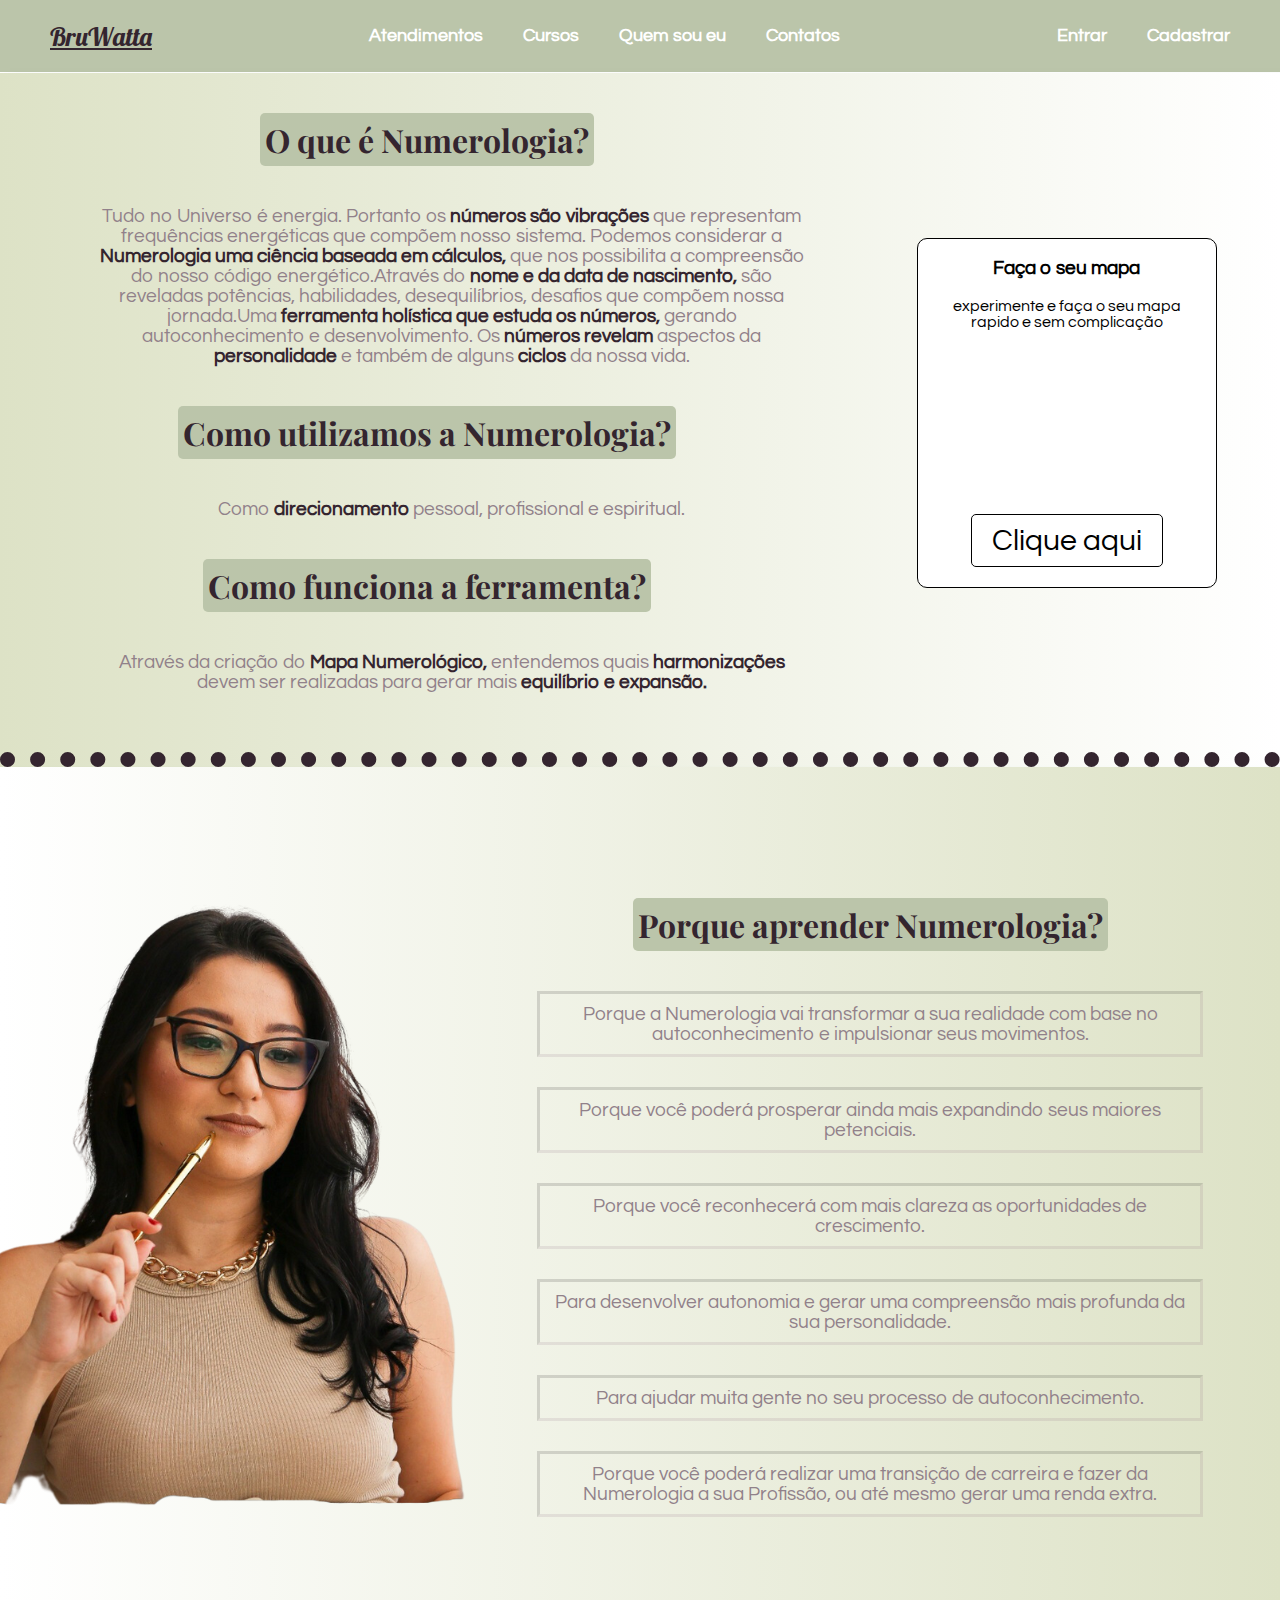
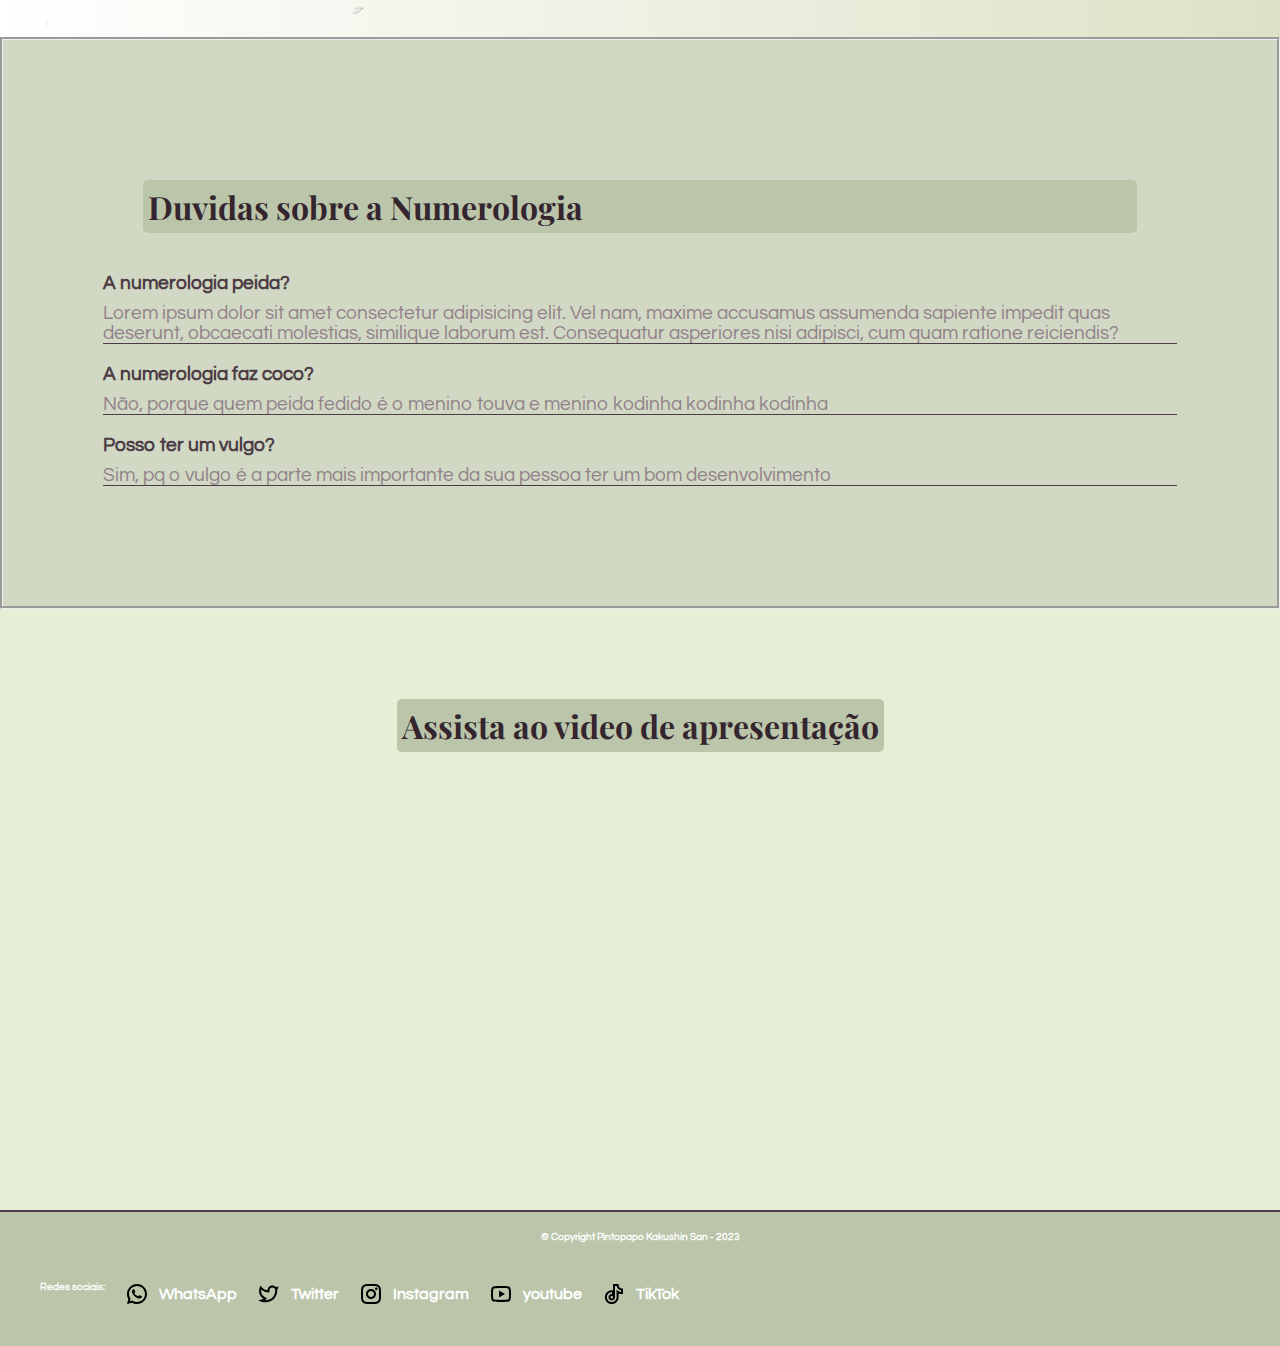
<file: index.html>
<!DOCTYPE html>
<html lang="pt-br">
<head>
    <meta charset="UTF-8">
    <meta http-equiv="X-UA-Compatible" content="IE=edge">
    <meta name="viewport" content="width=device-width, initial-scale=1.0">
    <link rel="Stylesheet" href="styles.css">
    <link rel="preconnect" href="https://fonts.gstatic.com" crossorigin>
    <link href="https://fonts.googleapis.com/css2?family=Source+Serif+Pro&display=swap" rel="stylesheet">
    <link rel="preconnect" href="https://fonts.googleapis.com">
    <link rel="preconnect" href="https://fonts.gstatic.com" crossorigin>
    <link href="https://fonts.googleapis.com/css2?family=Lobster&display=swap" rel="stylesheet">
    <link rel="preconnect" href="https://fonts.googleapis.com">
    <link rel="preconnect" href="https://fonts.gstatic.com" crossorigin>
    <link href="https://fonts.googleapis.com/css2?family=Playfair+Display:wght@600&display=swap" rel="stylesheet">
    <link rel="preconnect" href="https://fonts.googleapis.com">
    <link rel="preconnect" href="https://fonts.gstatic.com" crossorigin>
    <link href="https://fonts.googleapis.com/css2?family=Questrial&display=swap" rel="stylesheet">
</head>
<body>
    <header>
        <nav>
            <div>
                <a href="index.html" class="logo">BruWatta</a>
            </div>
            <div class="navlink">
                    <a class="navlink__abas" href="atendimentos.html">Atendimentos</a>
                    <a class="navlink__abas" href="cursos.html">Cursos</a>
                    <a class="navlink__abas" href="Eu.html">Quem sou eu</a>
                    <a class="navlink__abas" href="contatos.html">Contatos</a>
                
            </div>
            <div class="navlink">    
                    <a class="navlink__abas" href="entrar.html">Entrar</a>  
                    <a class="navlink__abas" href="cadastro.html">Cadastrar</a>     
            </div>    
        </nav> 
          
    </header>
    <main>
        <section class="section1"> 
            <div class="sobresite">
                <h2>O que é Numerologia?</h2>
                <p>Tudo no Universo é energia. Portanto os <span>números são vibrações</span> que representam frequências energéticas que compõem nosso sistema. 
                    Podemos considerar a <span>Numerologia uma ciência baseada em cálculos,</span> que nos possibilita a compreensão do nosso código energético.Através do <span>nome e da data de nascimento,</span> são reveladas potências, habilidades, desequilíbrios, desafios que compõem nossa jornada.Uma <span>ferramenta holística que estuda os números,</span> gerando autoconhecimento e desenvolvimento. Os <span>números revelam</span> aspectos da <span>personalidade</span> e também de alguns <span>ciclos</span> da nossa vida.
                </p>
                <h2>Como utilizamos a Numerologia?</h2>
                <p>
                    Como <span>direcionamento</span> pessoal, profissional e espiritual.
                </p>
                <h2>Como funciona a ferramenta?</h2>
                <p>
                    Através da criação do <span>Mapa Numerológico,</span> entendemos quais <span>harmonizações</span> devem ser realizadas para gerar mais <span>equilíbrio e expansão.</span>
                </p>
            </div>
            <div class="sobresite__direita">
                <div class="sobresite__botao">
                <h3>Faça o seu mapa</h3>
                <p>experimente e faça o seu mapa rapido e sem complicação</p>
                <div class="fill"></div>
                <a class="botaofaca">Clique aqui</a>
                </div>
            </div>
        </section>
        <section class="section2">
            <div class="imgpensando">
                <img src="pensando.png">
            </div>
            <div class="txtpensando">
                <h2>Porque aprender Numerologia?</h2>
                <div class="txtpensando__porque">
                    <p>Porque a Numerologia vai transformar a sua realidade com base no autoconhecimento e impulsionar seus movimentos.</p>
                </div>
                <div class="txtpensando__porque">
                    <p>Porque você poderá prosperar ainda mais expandindo seus maiores petenciais.</p>
                </div>
                <div class="txtpensando__porque">
                    <p>Porque você reconhecerá com mais clareza as oportunidades de crescimento.</p>
                </div>
                <div class="txtpensando__porque">
                    <p>Para desenvolver autonomia e gerar uma compreensão mais profunda da sua personalidade.</p>
                </div>
                <div class="txtpensando__porque">
                    <p>Para ajudar muita gente no seu processo de autoconhecimento.</p>
                </div>
                <div class="txtpensando__porque">
                    <p>Porque você poderá realizar uma transição de carreira e fazer da Numerologia a sua Profissão, ou até mesmo gerar uma renda extra.</p>
                </div>  
            </div>
        </section>
        <section class="section3">
                <h2>Duvidas sobre a Numerologia</h2>
            <div class="sectiontext3">    
                <div>
                    <p class="sectionpergunta3">A numerologia peida?</p>
                    <p class="sectionresposta3">Lorem ipsum dolor sit amet consectetur adipisicing elit. Vel nam, maxime accusamus assumenda sapiente impedit quas deserunt, obcaecati molestias, similique laborum est. Consequatur asperiores nisi adipisci, cum quam ratione reiciendis?</p>
                </div>
                <div>   
                    <p class="sectionpergunta3">A numerologia faz coco?</p>
                    <p class="sectionresposta3">Não, porque quem peida fedido é o menino touva e menino kodinha kodinha kodinha</p>
                </div> 
                <div>   
                    <p class="sectionpergunta3">Posso ter um vulgo?</p>
                    <p class="sectionresposta3">Sim, pq o vulgo é a parte mais importante da sua pessoa ter um bom desenvolvimento</p>
                </div>
            </div>
        </section>

        <section class="section4">
            <h2>Assista ao video de apresentação</h2>
            <div>
                <iframe width="560" height="315" src="https://www.youtube.com/embed/mDW895igdYg" title="YouTube video player" frameborder="0" allow="accelerometer; autoplay; clipboard-write; encrypted-media; gyroscope; picture-in-picture; web-share" allowfullscreen></iframe>
            </div>
        </section>
    </main>
    <footer>
        <p class="copy">&copy; Copyright Pintopapo Kakushin San - 2023</p>

        <div class="footerbloco">
           <p>Redes sociais:</p>
            <div class="footerbloco__redes">
                <svg xmlns="http://www.w3.org/2000/svg" viewBox="0 0 24 24" width="24" height="24"><path d="M7.25361 18.4944L7.97834 18.917C9.18909 19.623 10.5651 20 12.001 20C16.4193 20 20.001 16.4183 20.001 12C20.001 7.58172 16.4193 4 12.001 4C7.5827 4 4.00098 7.58172 4.00098 12C4.00098 13.4363 4.37821 14.8128 5.08466 16.0238L5.50704 16.7478L4.85355 19.1494L7.25361 18.4944ZM2.00516 22L3.35712 17.0315C2.49494 15.5536 2.00098 13.8345 2.00098 12C2.00098 6.47715 6.47813 2 12.001 2C17.5238 2 22.001 6.47715 22.001 12C22.001 17.5228 17.5238 22 12.001 22C10.1671 22 8.44851 21.5064 6.97086 20.6447L2.00516 22ZM8.39232 7.30833C8.5262 7.29892 8.66053 7.29748 8.79459 7.30402C8.84875 7.30758 8.90265 7.31384 8.95659 7.32007C9.11585 7.33846 9.29098 7.43545 9.34986 7.56894C9.64818 8.24536 9.93764 8.92565 10.2182 9.60963C10.2801 9.76062 10.2428 9.95633 10.125 10.1457C10.0652 10.2428 9.97128 10.379 9.86248 10.5183C9.74939 10.663 9.50599 10.9291 9.50599 10.9291C9.50599 10.9291 9.40738 11.0473 9.44455 11.1944C9.45903 11.25 9.50521 11.331 9.54708 11.3991C9.57027 11.4368 9.5918 11.4705 9.60577 11.4938C9.86169 11.9211 10.2057 12.3543 10.6259 12.7616C10.7463 12.8783 10.8631 12.9974 10.9887 13.108C11.457 13.5209 11.9868 13.8583 12.559 14.1082L12.5641 14.1105C12.6486 14.1469 12.692 14.1668 12.8157 14.2193C12.8781 14.2457 12.9419 14.2685 13.0074 14.2858C13.0311 14.292 13.0554 14.2955 13.0798 14.2972C13.2415 14.3069 13.335 14.2032 13.3749 14.1555C14.0984 13.279 14.1646 13.2218 14.1696 13.2222V13.2238C14.2647 13.1236 14.4142 13.0888 14.5476 13.097C14.6085 13.1007 14.6691 13.1124 14.7245 13.1377C15.2563 13.3803 16.1258 13.7587 16.1258 13.7587L16.7073 14.0201C16.8047 14.0671 16.8936 14.1778 16.8979 14.2854C16.9005 14.3523 16.9077 14.4603 16.8838 14.6579C16.8525 14.9166 16.7738 15.2281 16.6956 15.3913C16.6406 15.5058 16.5694 15.6074 16.4866 15.6934C16.3743 15.81 16.2909 15.8808 16.1559 15.9814C16.0737 16.0426 16.0311 16.0714 16.0311 16.0714C15.8922 16.159 15.8139 16.2028 15.6484 16.2909C15.391 16.428 15.1066 16.5068 14.8153 16.5218C14.6296 16.5313 14.4444 16.5447 14.2589 16.5347C14.2507 16.5342 13.6907 16.4482 13.6907 16.4482C12.2688 16.0742 10.9538 15.3736 9.85034 14.402C9.62473 14.2034 9.4155 13.9885 9.20194 13.7759C8.31288 12.8908 7.63982 11.9364 7.23169 11.0336C7.03043 10.5884 6.90299 10.1116 6.90098 9.62098C6.89729 9.01405 7.09599 8.4232 7.46569 7.94186C7.53857 7.84697 7.60774 7.74855 7.72709 7.63586C7.85348 7.51651 7.93392 7.45244 8.02057 7.40811C8.13607 7.34902 8.26293 7.31742 8.39232 7.30833Z" fill="#000" ></path></svg>
                <a target=”_blank” href="https://wa.me/5511989301503">WhatsApp</a>
            </div>
            <div class="footerbloco__redes">
                <svg xmlns="http://www.w3.org/2000/svg" viewBox="0 0 24 24" width="24" height="24"><path d="M15.3499 5.5498C13.7681 5.5498 12.4786 6.81785 12.4504 8.39633L12.4223 9.97138C12.4164 10.3027 12.143 10.5665 11.8117 10.5606C11.7881 10.5602 11.7646 10.5584 11.7413 10.5552L10.1805 10.3423C8.12699 10.0623 6.15883 9.11711 4.27072 7.54387C3.67275 10.8535 4.84 13.147 7.65342 14.9157L9.40041 16.014C9.68095 16.1904 9.7654 16.5608 9.58903 16.8413C9.54861 16.9056 9.49636 16.9616 9.43504 17.0064L7.84338 18.1693C8.78973 18.2288 9.68938 18.1873 10.435 18.0385C15.1526 17.097 18.2897 13.5468 18.2897 7.69084C18.2897 7.21275 17.2774 5.5498 15.3499 5.5498ZM10.4507 8.36066C10.4983 5.69559 12.6735 3.5498 15.3499 3.5498C16.7132 3.5498 17.9465 4.10658 18.8348 5.00515C19.5462 4.9998 20.1514 5.17966 21.5035 4.35943C21.1693 5.9998 21.0034 6.71177 20.2897 7.69084C20.2897 15.3324 15.5926 19.0487 10.8264 19.9998C7.5587 20.6519 2.80646 19.5812 1.44531 18.1584C2.13874 18.1051 4.95928 17.8018 6.58895 16.6089C5.20994 15.6984 -0.278631 12.4679 3.32772 3.78617C5.02119 5.76283 6.73797 7.10831 8.47807 7.82262C9.63548 8.29774 9.91978 8.28825 10.4507 8.36066Z" fill="#000"></path></svg>
                <a>Twitter</a>
            </div>
            <div class="footerbloco__redes">
                <svg xmlns="http://www.w3.org/2000/svg" viewBox="0 0 24 24" width="24" height="24"><path d="M12.001 9C10.3436 9 9.00098 10.3431 9.00098 12C9.00098 13.6573 10.3441 15 12.001 15C13.6583 15 15.001 13.6569 15.001 12C15.001 10.3427 13.6579 9 12.001 9ZM12.001 7C14.7614 7 17.001 9.2371 17.001 12C17.001 14.7605 14.7639 17 12.001 17C9.24051 17 7.00098 14.7629 7.00098 12C7.00098 9.23953 9.23808 7 12.001 7ZM18.501 6.74915C18.501 7.43926 17.9402 7.99917 17.251 7.99917C16.5609 7.99917 16.001 7.4384 16.001 6.74915C16.001 6.0599 16.5617 5.5 17.251 5.5C17.9393 5.49913 18.501 6.0599 18.501 6.74915ZM12.001 4C9.5265 4 9.12318 4.00655 7.97227 4.0578C7.18815 4.09461 6.66253 4.20007 6.17416 4.38967C5.74016 4.55799 5.42709 4.75898 5.09352 5.09255C4.75867 5.4274 4.55804 5.73963 4.3904 6.17383C4.20036 6.66332 4.09493 7.18811 4.05878 7.97115C4.00703 9.0752 4.00098 9.46105 4.00098 12C4.00098 14.4745 4.00753 14.8778 4.05877 16.0286C4.0956 16.8124 4.2012 17.3388 4.39034 17.826C4.5591 18.2606 4.7605 18.5744 5.09246 18.9064C5.42863 19.2421 5.74179 19.4434 6.17187 19.6094C6.66619 19.8005 7.19148 19.9061 7.97212 19.9422C9.07618 19.9939 9.46203 20 12.001 20C14.4755 20 14.8788 19.9934 16.0296 19.9422C16.8117 19.9055 17.3385 19.7996 17.827 19.6106C18.2604 19.4423 18.5752 19.2402 18.9074 18.9085C19.2436 18.5718 19.4445 18.2594 19.6107 17.8283C19.8013 17.3358 19.9071 16.8098 19.9432 16.0289C19.9949 14.9248 20.001 14.5389 20.001 12C20.001 9.52552 19.9944 9.12221 19.9432 7.97137C19.9064 7.18906 19.8005 6.66149 19.6113 6.17318C19.4434 5.74038 19.2417 5.42635 18.9084 5.09255C18.573 4.75715 18.2616 4.55693 17.8271 4.38942C17.338 4.19954 16.8124 4.09396 16.0298 4.05781C14.9258 4.00605 14.5399 4 12.001 4ZM12.001 2C14.7176 2 15.0568 2.01 16.1235 2.06C17.1876 2.10917 17.9135 2.2775 18.551 2.525C19.2101 2.77917 19.7668 3.1225 20.3226 3.67833C20.8776 4.23417 21.221 4.7925 21.476 5.45C21.7226 6.08667 21.891 6.81333 21.941 7.8775C21.9885 8.94417 22.001 9.28333 22.001 12C22.001 14.7167 21.991 15.0558 21.941 16.1225C21.8918 17.1867 21.7226 17.9125 21.476 18.55C21.2218 19.2092 20.8776 19.7658 20.3226 20.3217C19.7668 20.8767 19.2076 21.22 18.551 21.475C17.9135 21.7217 17.1876 21.89 16.1235 21.94C15.0568 21.9875 14.7176 22 12.001 22C9.28431 22 8.94514 21.99 7.87848 21.94C6.81431 21.8908 6.08931 21.7217 5.45098 21.475C4.79264 21.2208 4.23514 20.8767 3.67931 20.3217C3.12348 19.7658 2.78098 19.2067 2.52598 18.55C2.27848 17.9125 2.11098 17.1867 2.06098 16.1225C2.01348 15.0558 2.00098 14.7167 2.00098 12C2.00098 9.28333 2.01098 8.94417 2.06098 7.8775C2.11014 6.8125 2.27848 6.0875 2.52598 5.45C2.78014 4.79167 3.12348 4.23417 3.67931 3.67833C4.23514 3.1225 4.79348 2.78 5.45098 2.525C6.08848 2.2775 6.81348 2.11 7.87848 2.06C8.94514 2.0125 9.28431 2 12.001 2Z" fill="#000"></path></svg>
                <a  target=”_blank” href="https://www.instagram.com/bruwatta/">Instagram</a>
             </div>
            <div class="footerbloco__redes">
                <svg xmlns="http://www.w3.org/2000/svg" viewBox="0 0 24 24" width="24" height="24"><path d="M19.6069 6.99482C19.5307 6.69695 19.3152 6.47221 19.0684 6.40288C18.6299 6.28062 16.501 6 12.001 6C7.50098 6 5.37252 6.28073 4.93225 6.40323C4.68776 6.47123 4.4723 6.69593 4.3951 6.99482C4.2863 7.41923 4.00098 9.19595 4.00098 12C4.00098 14.804 4.2863 16.5808 4.3954 17.0064C4.47126 17.3031 4.68676 17.5278 4.93251 17.5968C5.37252 17.7193 7.50098 18 12.001 18C16.501 18 18.6299 17.7194 19.0697 17.5968C19.3142 17.5288 19.5297 17.3041 19.6069 17.0052C19.7157 16.5808 20.001 14.8 20.001 12C20.001 9.2 19.7157 7.41923 19.6069 6.99482ZM21.5442 6.49818C22.001 8.28 22.001 12 22.001 12C22.001 12 22.001 15.72 21.5442 17.5018C21.2897 18.4873 20.547 19.2618 19.6056 19.5236C17.8971 20 12.001 20 12.001 20C12.001 20 6.10837 20 4.39637 19.5236C3.45146 19.2582 2.70879 18.4836 2.45774 17.5018C2.00098 15.72 2.00098 12 2.00098 12C2.00098 12 2.00098 8.28 2.45774 6.49818C2.71227 5.51273 3.45495 4.73818 4.39637 4.47636C6.10837 4 12.001 4 12.001 4C12.001 4 17.8971 4 19.6056 4.47636C20.5505 4.74182 21.2932 5.51636 21.5442 6.49818ZM10.001 15.5V8.5L16.001 12L10.001 15.5Z" fill="#000"></path></svg>
                <a target=”_blank” href="https://www.youtube.com/@bruwatta">youtube</a>
            </div>
            <div class="footerbloco__redes">
                <svg xmlns="http://www.w3.org/2000/svg" viewBox="0 0 24 24" width="24" height="24"><path d="M11.0004 2V8.41396C10.5947 8.33909 10.1768 8.3 9.75039 8.3C5.96724 8.3 2.90039 11.3668 2.90039 15.15C2.90039 18.9332 5.96724 22 9.75039 22C13.5335 22 16.6004 18.9332 16.6004 15.15V11.4136C17.6366 11.8539 18.7662 12.1 20.0005 12.1H21.0005V6.5H20.0005C18.0966 6.5 16.6004 4.96259 16.6004 3V2H11.0004ZM13.0004 4H14.688C15.0818 6.22009 16.7673 7.99607 19.0005 8.4091V10.0282C17.9624 9.87602 17.0253 9.48645 16.1567 8.905L14.6004 7.86327V15.15C14.6004 17.8286 12.429 20 9.75039 20C7.07181 20 4.90039 17.8286 4.90039 15.15C4.90039 12.4714 7.07181 10.3 9.75039 10.3C9.83431 10.3 9.91769 10.3021 10.0005 10.3063V11.9095C9.91795 11.9032 9.83454 11.9 9.75039 11.9C7.95547 11.9 6.50039 13.3551 6.50039 15.15C6.50039 16.9449 7.95547 18.4 9.75039 18.4C11.5453 18.4 13.0004 16.9449 13.0004 15.15C13.0004 11.4334 12.9992 7.71665 13.0004 4ZM8.50039 15.15C8.50039 14.4596 9.06003 13.9 9.75039 13.9C10.4407 13.9 11.0004 14.4596 11.0004 15.15C11.0004 15.8404 10.4407 16.4 9.75039 16.4C9.06003 16.4 8.50039 15.8404 8.50039 15.15Z" fill="#000"></path></svg>
                <a target=”_blank” href="https://www.tiktok.com/@bruwatta?lang=pt-BR">TikTok</a>
            </div>  
        </div>
    </footer>
</body>
</html>
</file>
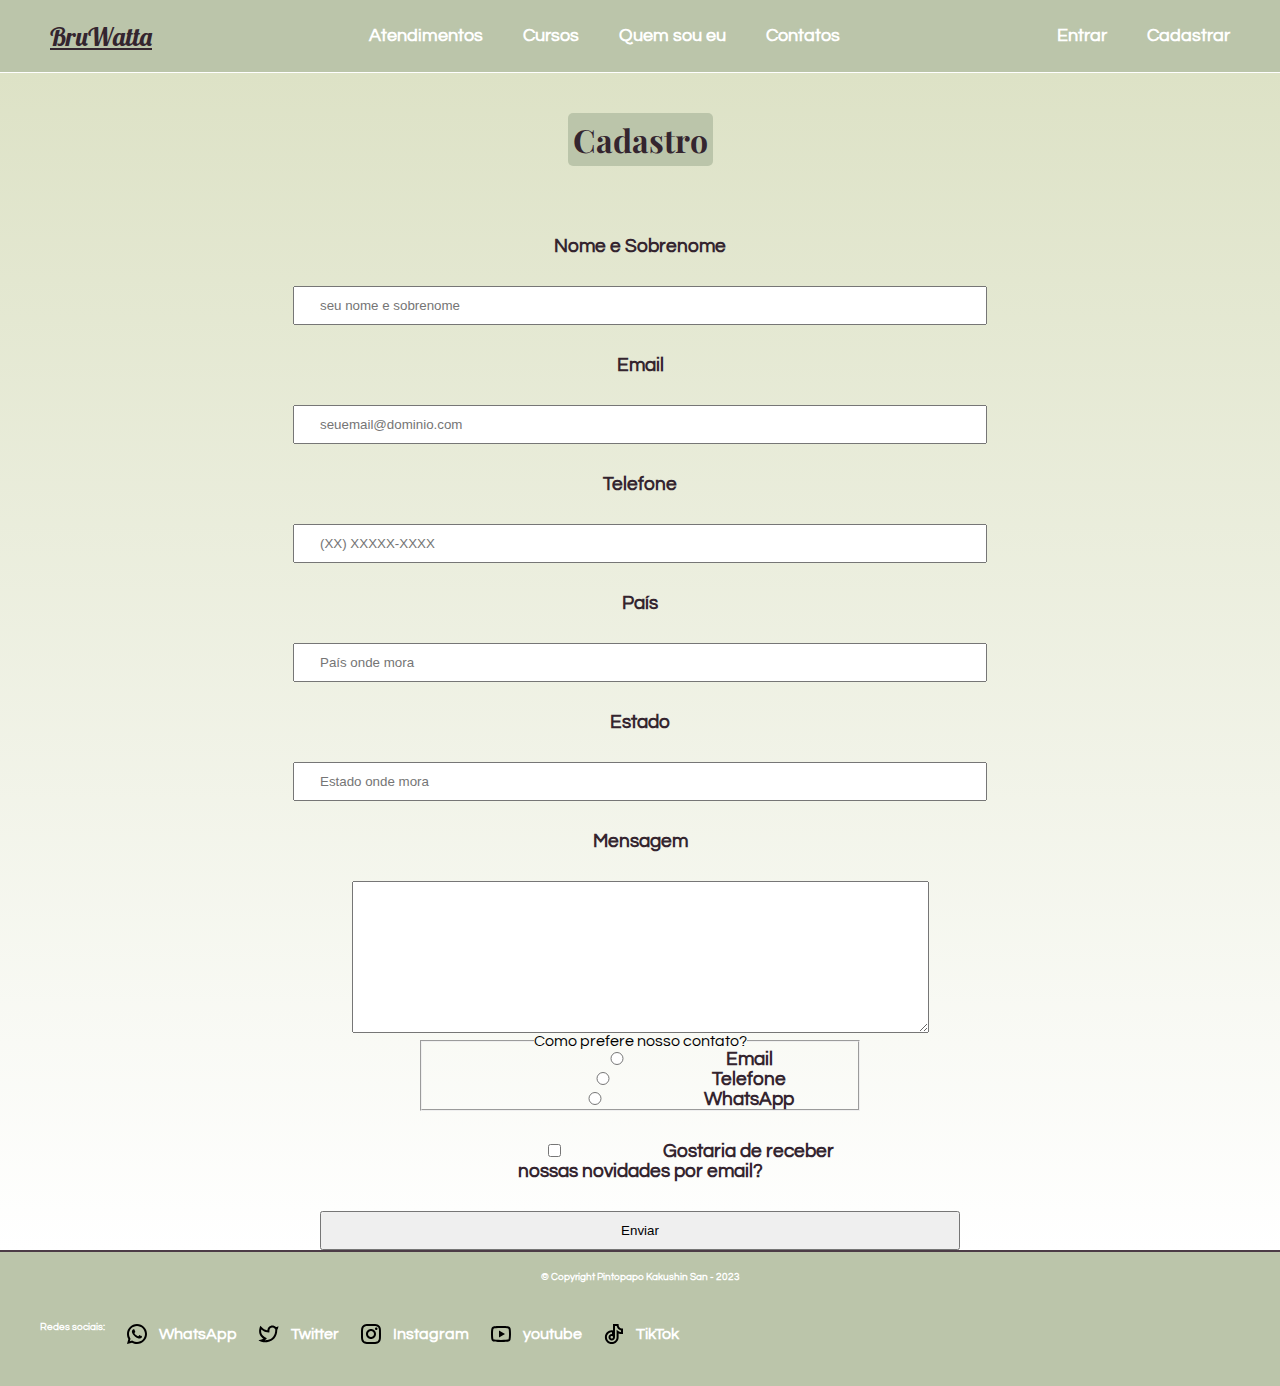
<file: cadastro.html>
<!DOCTYPE html>
<html lang="pt-br">
<head>
    <meta charset="UTF-8">
    <meta http-equiv="X-UA-Compatible" content="IE=edge">
    <meta name="viewport" content="width=device-width, initial-scale=1.0">
    <link rel="Stylesheet" href="cadastro.css">
    <link rel="preconnect" href="https://fonts.gstatic.com" crossorigin>
    <link href="https://fonts.googleapis.com/css2?family=Source+Serif+Pro&display=swap" rel="stylesheet">
    <link rel="preconnect" href="https://fonts.googleapis.com">
    <link rel="preconnect" href="https://fonts.gstatic.com" crossorigin>
    <link href="https://fonts.googleapis.com/css2?family=Lobster&display=swap" rel="stylesheet">
    <link rel="preconnect" href="https://fonts.googleapis.com">
    <link rel="preconnect" href="https://fonts.gstatic.com" crossorigin>
    <link href="https://fonts.googleapis.com/css2?family=Playfair+Display:wght@600&display=swap" rel="stylesheet">
    <link rel="preconnect" href="https://fonts.googleapis.com">
    <link rel="preconnect" href="https://fonts.gstatic.com" crossorigin>
    <link href="https://fonts.googleapis.com/css2?family=Questrial&display=swap" rel="stylesheet">
</head>
<body>
    <header>
        <nav>
            <div>
                <a href="index.html" class="logo">BruWatta</a>
            </div>
            <div class="navlink">
                    <a class="navlink__abas" href="atendimentos.html">Atendimentos</a>
                    <a class="navlink__abas" href="cursos.html">Cursos</a>
                    <a class="navlink__abas" href="Eu.html">Quem sou eu</a>
                    <a class="navlink__abas" href="contatos.html">Contatos</a>
                
            </div>
            <div class="navlink">    
                    <a class="navlink__abas" href="entrar.html">Entrar</a>  
                    <a class="navlink__abas" href="cadastro.html">Cadastrar</a>     
            </div>    
        </nav> 
          
    </header>
    <main>
        <form>
            <h1>Cadastro</h1>
            <label for="nomesobrenome">Nome e Sobrenome</label>
            <input type="text" id="nomesobrenome" class="input-padrao" required placeholder="seu nome e sobrenome">

            <label for="email">Email</label>
            <input type="email" id="email" class="input-padrao" required placeholder="seuemail@dominio.com">

            <label for="telefone">Telefone</label>
            <input type="tel" id="telefone" class="input-padrao" required placeholder="(XX) XXXXX-XXXX">

            <label for="telefone">País</label>
            <input type="tel" id="país" class="input-padrao" required placeholder="País onde mora">

            <label for="telefone">Estado</label>
            <input type="tel" id="Estado" class="input-padrao" required placeholder="Estado onde mora">

            <label for="mensagem">Mensagem</label>    
            <textarea cols="70" rows="10" id="mensagem"></textarea class="input-padrao" required>
  
            <fieldset>
                <legend>Como prefere nosso contato?</legend>
                <label for="radio-email"><input type="radio" name="contato" value="email" id="radio-email">Email</label>
                
                <label for="radio-telefone"><input type="radio" name="contato" value="telefone" id="radio-telefone">Telefone</label>
                
                <label for="radio-whatsapp"><input type="radio" name="contato" value="whatsapp" id="radio-whatsapp">WhatsApp</label>                    
            </fieldset>

            <label><input type="checkbox" class="checkbox">Gostaria de receber nossas novidades por email?</label>
            <input type="submit" value="Enviar" class="enviar">
    </main>
    <footer>
        <p class="copy">&copy; Copyright Pintopapo Kakushin San - 2023</p>

        <div class="footerbloco">
           <p>Redes sociais:</p>
            <div class="footerbloco__redes">
                <svg xmlns="http://www.w3.org/2000/svg" viewBox="0 0 24 24" width="24" height="24"><path d="M7.25361 18.4944L7.97834 18.917C9.18909 19.623 10.5651 20 12.001 20C16.4193 20 20.001 16.4183 20.001 12C20.001 7.58172 16.4193 4 12.001 4C7.5827 4 4.00098 7.58172 4.00098 12C4.00098 13.4363 4.37821 14.8128 5.08466 16.0238L5.50704 16.7478L4.85355 19.1494L7.25361 18.4944ZM2.00516 22L3.35712 17.0315C2.49494 15.5536 2.00098 13.8345 2.00098 12C2.00098 6.47715 6.47813 2 12.001 2C17.5238 2 22.001 6.47715 22.001 12C22.001 17.5228 17.5238 22 12.001 22C10.1671 22 8.44851 21.5064 6.97086 20.6447L2.00516 22ZM8.39232 7.30833C8.5262 7.29892 8.66053 7.29748 8.79459 7.30402C8.84875 7.30758 8.90265 7.31384 8.95659 7.32007C9.11585 7.33846 9.29098 7.43545 9.34986 7.56894C9.64818 8.24536 9.93764 8.92565 10.2182 9.60963C10.2801 9.76062 10.2428 9.95633 10.125 10.1457C10.0652 10.2428 9.97128 10.379 9.86248 10.5183C9.74939 10.663 9.50599 10.9291 9.50599 10.9291C9.50599 10.9291 9.40738 11.0473 9.44455 11.1944C9.45903 11.25 9.50521 11.331 9.54708 11.3991C9.57027 11.4368 9.5918 11.4705 9.60577 11.4938C9.86169 11.9211 10.2057 12.3543 10.6259 12.7616C10.7463 12.8783 10.8631 12.9974 10.9887 13.108C11.457 13.5209 11.9868 13.8583 12.559 14.1082L12.5641 14.1105C12.6486 14.1469 12.692 14.1668 12.8157 14.2193C12.8781 14.2457 12.9419 14.2685 13.0074 14.2858C13.0311 14.292 13.0554 14.2955 13.0798 14.2972C13.2415 14.3069 13.335 14.2032 13.3749 14.1555C14.0984 13.279 14.1646 13.2218 14.1696 13.2222V13.2238C14.2647 13.1236 14.4142 13.0888 14.5476 13.097C14.6085 13.1007 14.6691 13.1124 14.7245 13.1377C15.2563 13.3803 16.1258 13.7587 16.1258 13.7587L16.7073 14.0201C16.8047 14.0671 16.8936 14.1778 16.8979 14.2854C16.9005 14.3523 16.9077 14.4603 16.8838 14.6579C16.8525 14.9166 16.7738 15.2281 16.6956 15.3913C16.6406 15.5058 16.5694 15.6074 16.4866 15.6934C16.3743 15.81 16.2909 15.8808 16.1559 15.9814C16.0737 16.0426 16.0311 16.0714 16.0311 16.0714C15.8922 16.159 15.8139 16.2028 15.6484 16.2909C15.391 16.428 15.1066 16.5068 14.8153 16.5218C14.6296 16.5313 14.4444 16.5447 14.2589 16.5347C14.2507 16.5342 13.6907 16.4482 13.6907 16.4482C12.2688 16.0742 10.9538 15.3736 9.85034 14.402C9.62473 14.2034 9.4155 13.9885 9.20194 13.7759C8.31288 12.8908 7.63982 11.9364 7.23169 11.0336C7.03043 10.5884 6.90299 10.1116 6.90098 9.62098C6.89729 9.01405 7.09599 8.4232 7.46569 7.94186C7.53857 7.84697 7.60774 7.74855 7.72709 7.63586C7.85348 7.51651 7.93392 7.45244 8.02057 7.40811C8.13607 7.34902 8.26293 7.31742 8.39232 7.30833Z" fill="#000" ></path></svg>
                <a target=”_blank” href="https://wa.me/5511989301503">WhatsApp</a>
            </div>
            <div class="footerbloco__redes">
                <svg xmlns="http://www.w3.org/2000/svg" viewBox="0 0 24 24" width="24" height="24"><path d="M15.3499 5.5498C13.7681 5.5498 12.4786 6.81785 12.4504 8.39633L12.4223 9.97138C12.4164 10.3027 12.143 10.5665 11.8117 10.5606C11.7881 10.5602 11.7646 10.5584 11.7413 10.5552L10.1805 10.3423C8.12699 10.0623 6.15883 9.11711 4.27072 7.54387C3.67275 10.8535 4.84 13.147 7.65342 14.9157L9.40041 16.014C9.68095 16.1904 9.7654 16.5608 9.58903 16.8413C9.54861 16.9056 9.49636 16.9616 9.43504 17.0064L7.84338 18.1693C8.78973 18.2288 9.68938 18.1873 10.435 18.0385C15.1526 17.097 18.2897 13.5468 18.2897 7.69084C18.2897 7.21275 17.2774 5.5498 15.3499 5.5498ZM10.4507 8.36066C10.4983 5.69559 12.6735 3.5498 15.3499 3.5498C16.7132 3.5498 17.9465 4.10658 18.8348 5.00515C19.5462 4.9998 20.1514 5.17966 21.5035 4.35943C21.1693 5.9998 21.0034 6.71177 20.2897 7.69084C20.2897 15.3324 15.5926 19.0487 10.8264 19.9998C7.5587 20.6519 2.80646 19.5812 1.44531 18.1584C2.13874 18.1051 4.95928 17.8018 6.58895 16.6089C5.20994 15.6984 -0.278631 12.4679 3.32772 3.78617C5.02119 5.76283 6.73797 7.10831 8.47807 7.82262C9.63548 8.29774 9.91978 8.28825 10.4507 8.36066Z" fill="#000"></path></svg>
                <a>Twitter</a>
            </div>
            <div class="footerbloco__redes">
                <svg xmlns="http://www.w3.org/2000/svg" viewBox="0 0 24 24" width="24" height="24"><path d="M12.001 9C10.3436 9 9.00098 10.3431 9.00098 12C9.00098 13.6573 10.3441 15 12.001 15C13.6583 15 15.001 13.6569 15.001 12C15.001 10.3427 13.6579 9 12.001 9ZM12.001 7C14.7614 7 17.001 9.2371 17.001 12C17.001 14.7605 14.7639 17 12.001 17C9.24051 17 7.00098 14.7629 7.00098 12C7.00098 9.23953 9.23808 7 12.001 7ZM18.501 6.74915C18.501 7.43926 17.9402 7.99917 17.251 7.99917C16.5609 7.99917 16.001 7.4384 16.001 6.74915C16.001 6.0599 16.5617 5.5 17.251 5.5C17.9393 5.49913 18.501 6.0599 18.501 6.74915ZM12.001 4C9.5265 4 9.12318 4.00655 7.97227 4.0578C7.18815 4.09461 6.66253 4.20007 6.17416 4.38967C5.74016 4.55799 5.42709 4.75898 5.09352 5.09255C4.75867 5.4274 4.55804 5.73963 4.3904 6.17383C4.20036 6.66332 4.09493 7.18811 4.05878 7.97115C4.00703 9.0752 4.00098 9.46105 4.00098 12C4.00098 14.4745 4.00753 14.8778 4.05877 16.0286C4.0956 16.8124 4.2012 17.3388 4.39034 17.826C4.5591 18.2606 4.7605 18.5744 5.09246 18.9064C5.42863 19.2421 5.74179 19.4434 6.17187 19.6094C6.66619 19.8005 7.19148 19.9061 7.97212 19.9422C9.07618 19.9939 9.46203 20 12.001 20C14.4755 20 14.8788 19.9934 16.0296 19.9422C16.8117 19.9055 17.3385 19.7996 17.827 19.6106C18.2604 19.4423 18.5752 19.2402 18.9074 18.9085C19.2436 18.5718 19.4445 18.2594 19.6107 17.8283C19.8013 17.3358 19.9071 16.8098 19.9432 16.0289C19.9949 14.9248 20.001 14.5389 20.001 12C20.001 9.52552 19.9944 9.12221 19.9432 7.97137C19.9064 7.18906 19.8005 6.66149 19.6113 6.17318C19.4434 5.74038 19.2417 5.42635 18.9084 5.09255C18.573 4.75715 18.2616 4.55693 17.8271 4.38942C17.338 4.19954 16.8124 4.09396 16.0298 4.05781C14.9258 4.00605 14.5399 4 12.001 4ZM12.001 2C14.7176 2 15.0568 2.01 16.1235 2.06C17.1876 2.10917 17.9135 2.2775 18.551 2.525C19.2101 2.77917 19.7668 3.1225 20.3226 3.67833C20.8776 4.23417 21.221 4.7925 21.476 5.45C21.7226 6.08667 21.891 6.81333 21.941 7.8775C21.9885 8.94417 22.001 9.28333 22.001 12C22.001 14.7167 21.991 15.0558 21.941 16.1225C21.8918 17.1867 21.7226 17.9125 21.476 18.55C21.2218 19.2092 20.8776 19.7658 20.3226 20.3217C19.7668 20.8767 19.2076 21.22 18.551 21.475C17.9135 21.7217 17.1876 21.89 16.1235 21.94C15.0568 21.9875 14.7176 22 12.001 22C9.28431 22 8.94514 21.99 7.87848 21.94C6.81431 21.8908 6.08931 21.7217 5.45098 21.475C4.79264 21.2208 4.23514 20.8767 3.67931 20.3217C3.12348 19.7658 2.78098 19.2067 2.52598 18.55C2.27848 17.9125 2.11098 17.1867 2.06098 16.1225C2.01348 15.0558 2.00098 14.7167 2.00098 12C2.00098 9.28333 2.01098 8.94417 2.06098 7.8775C2.11014 6.8125 2.27848 6.0875 2.52598 5.45C2.78014 4.79167 3.12348 4.23417 3.67931 3.67833C4.23514 3.1225 4.79348 2.78 5.45098 2.525C6.08848 2.2775 6.81348 2.11 7.87848 2.06C8.94514 2.0125 9.28431 2 12.001 2Z" fill="#000"></path></svg>
                <a  target=”_blank” href="https://www.instagram.com/bruwatta/">Instagram</a>
             </div>
            <div class="footerbloco__redes">
                <svg xmlns="http://www.w3.org/2000/svg" viewBox="0 0 24 24" width="24" height="24"><path d="M19.6069 6.99482C19.5307 6.69695 19.3152 6.47221 19.0684 6.40288C18.6299 6.28062 16.501 6 12.001 6C7.50098 6 5.37252 6.28073 4.93225 6.40323C4.68776 6.47123 4.4723 6.69593 4.3951 6.99482C4.2863 7.41923 4.00098 9.19595 4.00098 12C4.00098 14.804 4.2863 16.5808 4.3954 17.0064C4.47126 17.3031 4.68676 17.5278 4.93251 17.5968C5.37252 17.7193 7.50098 18 12.001 18C16.501 18 18.6299 17.7194 19.0697 17.5968C19.3142 17.5288 19.5297 17.3041 19.6069 17.0052C19.7157 16.5808 20.001 14.8 20.001 12C20.001 9.2 19.7157 7.41923 19.6069 6.99482ZM21.5442 6.49818C22.001 8.28 22.001 12 22.001 12C22.001 12 22.001 15.72 21.5442 17.5018C21.2897 18.4873 20.547 19.2618 19.6056 19.5236C17.8971 20 12.001 20 12.001 20C12.001 20 6.10837 20 4.39637 19.5236C3.45146 19.2582 2.70879 18.4836 2.45774 17.5018C2.00098 15.72 2.00098 12 2.00098 12C2.00098 12 2.00098 8.28 2.45774 6.49818C2.71227 5.51273 3.45495 4.73818 4.39637 4.47636C6.10837 4 12.001 4 12.001 4C12.001 4 17.8971 4 19.6056 4.47636C20.5505 4.74182 21.2932 5.51636 21.5442 6.49818ZM10.001 15.5V8.5L16.001 12L10.001 15.5Z" fill="#000"></path></svg>
                <a target=”_blank” href="https://www.youtube.com/@bruwatta">youtube</a>
            </div>
            <div class="footerbloco__redes">
                <svg xmlns="http://www.w3.org/2000/svg" viewBox="0 0 24 24" width="24" height="24"><path d="M11.0004 2V8.41396C10.5947 8.33909 10.1768 8.3 9.75039 8.3C5.96724 8.3 2.90039 11.3668 2.90039 15.15C2.90039 18.9332 5.96724 22 9.75039 22C13.5335 22 16.6004 18.9332 16.6004 15.15V11.4136C17.6366 11.8539 18.7662 12.1 20.0005 12.1H21.0005V6.5H20.0005C18.0966 6.5 16.6004 4.96259 16.6004 3V2H11.0004ZM13.0004 4H14.688C15.0818 6.22009 16.7673 7.99607 19.0005 8.4091V10.0282C17.9624 9.87602 17.0253 9.48645 16.1567 8.905L14.6004 7.86327V15.15C14.6004 17.8286 12.429 20 9.75039 20C7.07181 20 4.90039 17.8286 4.90039 15.15C4.90039 12.4714 7.07181 10.3 9.75039 10.3C9.83431 10.3 9.91769 10.3021 10.0005 10.3063V11.9095C9.91795 11.9032 9.83454 11.9 9.75039 11.9C7.95547 11.9 6.50039 13.3551 6.50039 15.15C6.50039 16.9449 7.95547 18.4 9.75039 18.4C11.5453 18.4 13.0004 16.9449 13.0004 15.15C13.0004 11.4334 12.9992 7.71665 13.0004 4ZM8.50039 15.15C8.50039 14.4596 9.06003 13.9 9.75039 13.9C10.4407 13.9 11.0004 14.4596 11.0004 15.15C11.0004 15.8404 10.4407 16.4 9.75039 16.4C9.06003 16.4 8.50039 15.8404 8.50039 15.15Z" fill="#000"></path></svg>
                <a target=”_blank” href="https://www.tiktok.com/@bruwatta?lang=pt-BR">TikTok</a>
            </div>  
        </div>
    </footer>
</body>
</html>
</file>
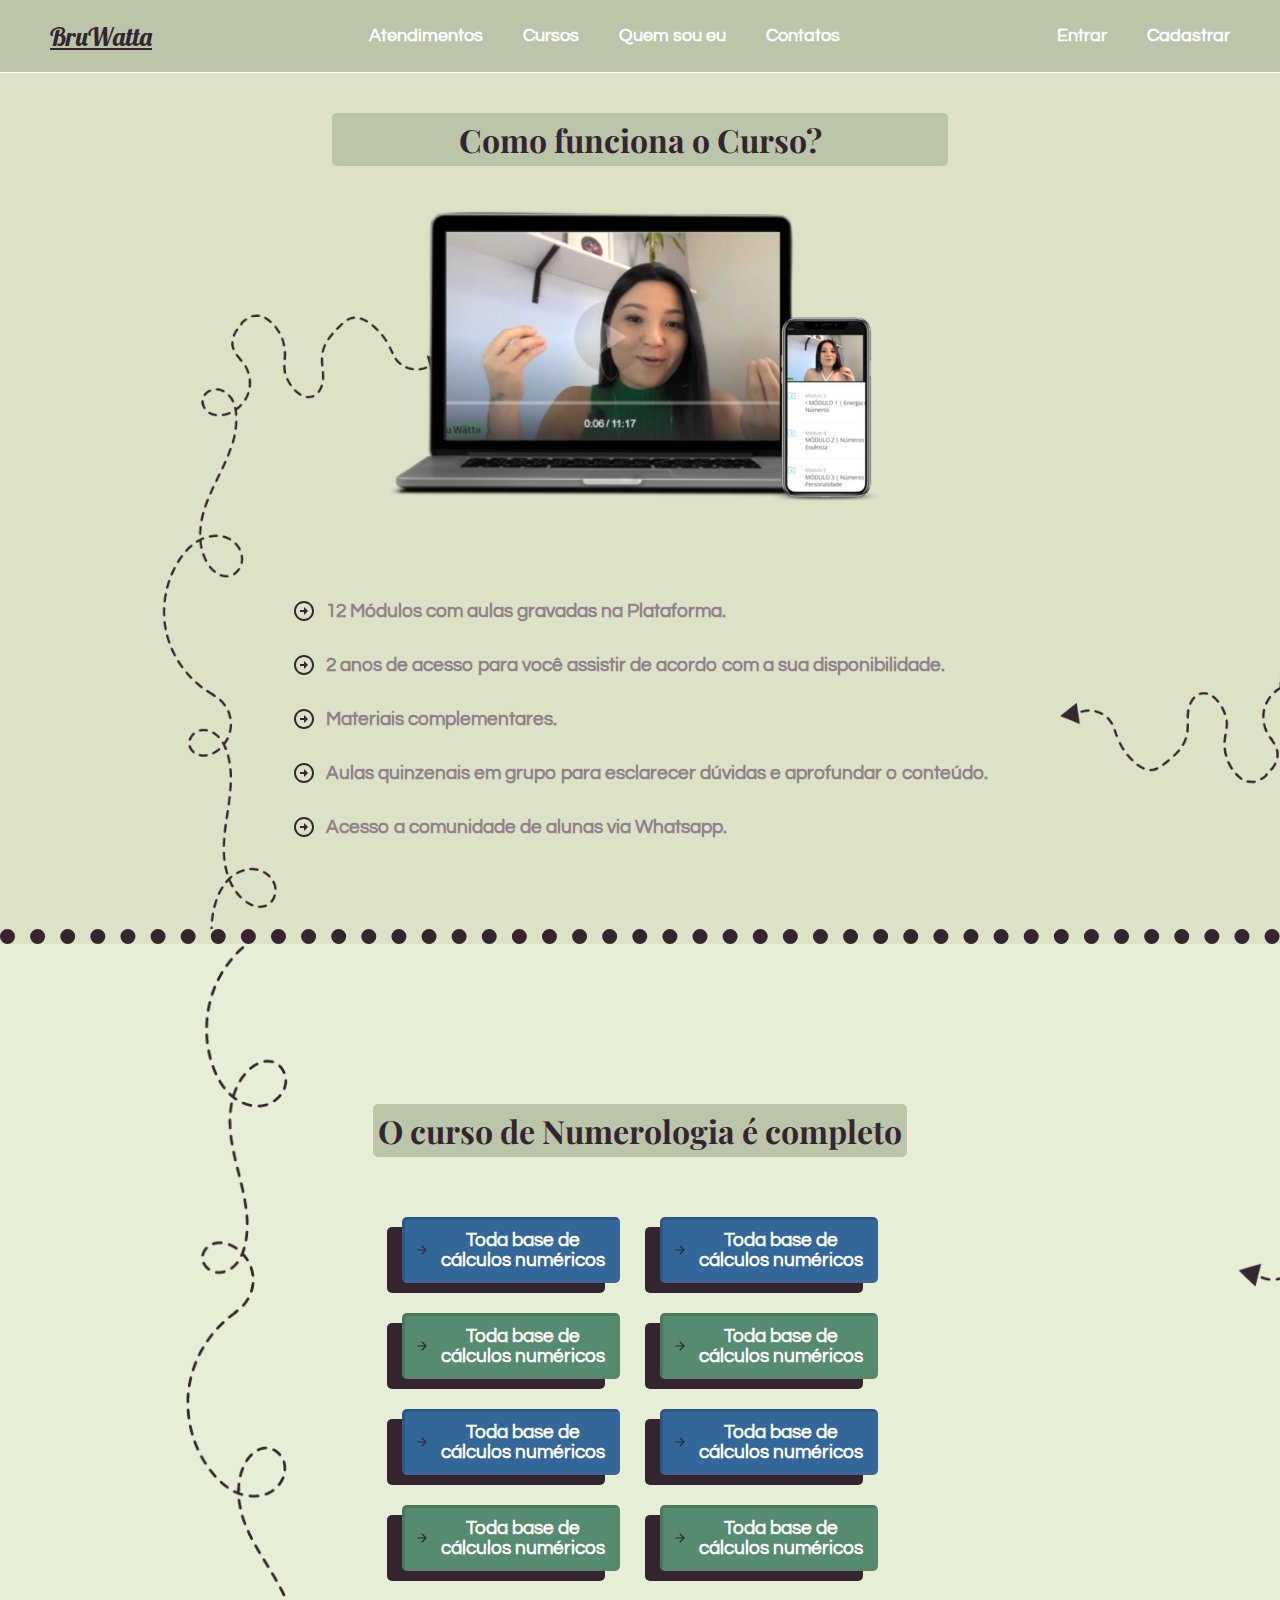
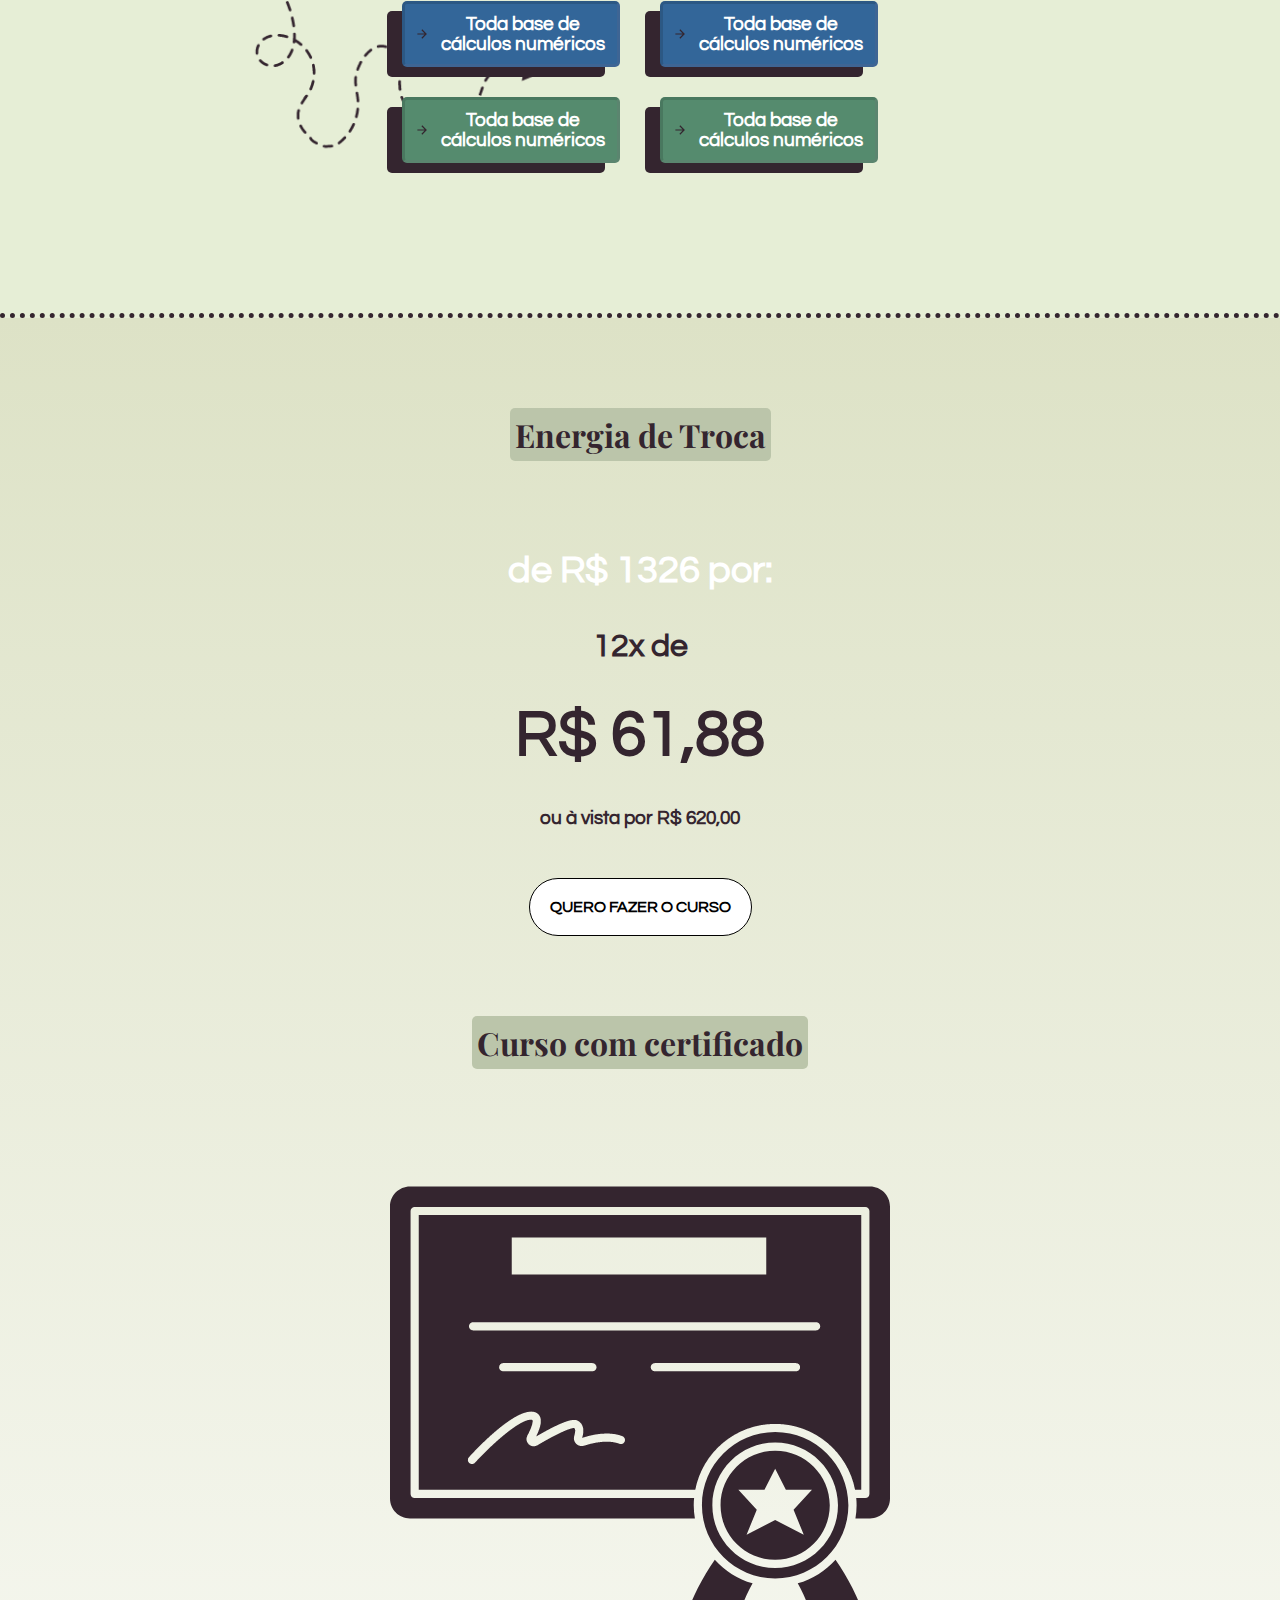
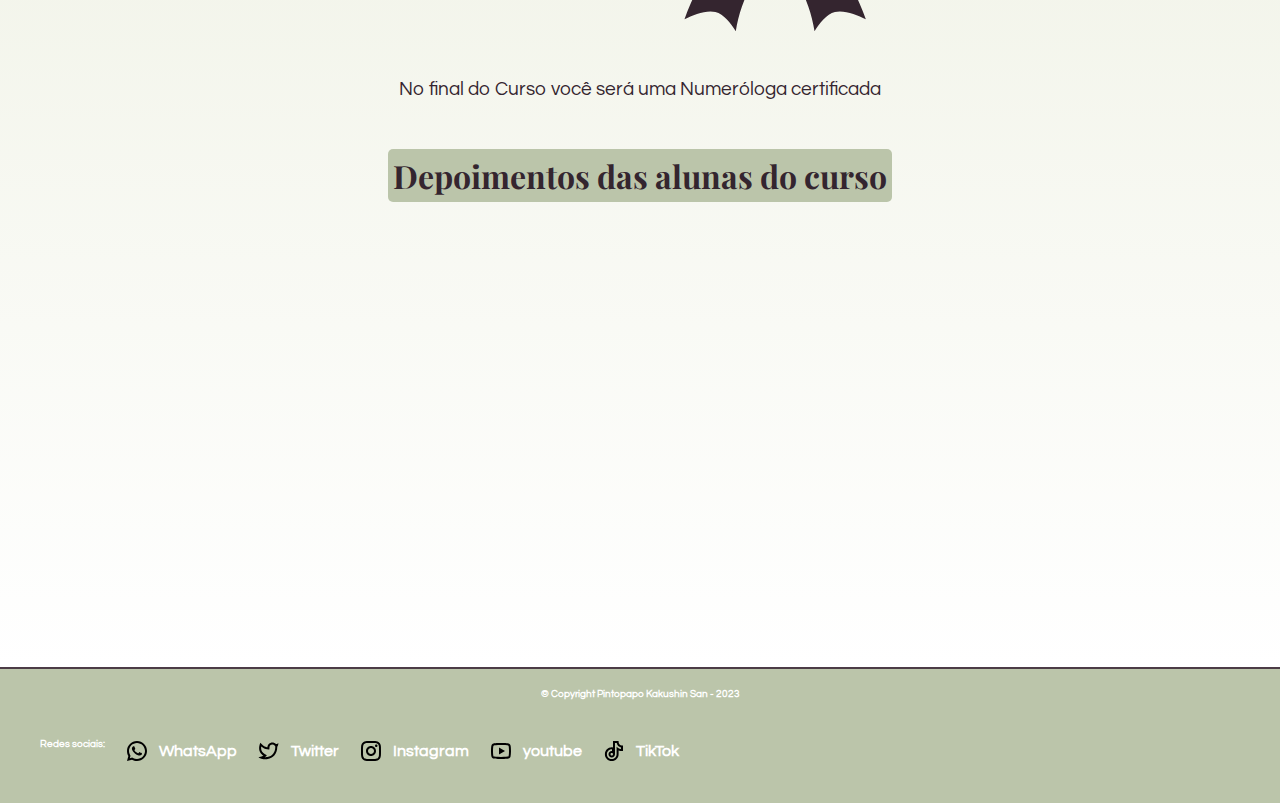
<file: cursos.html>
<!DOCTYPE html>
<html lang="pt-br">
<head>
    <meta charset="UTF-8">
    <meta http-equiv="X-UA-Compatible" content="IE=edge">
    <meta name="viewport" content="width=device-width, initial-scale=1.0">
    <link rel="Stylesheet" href="cursos.css">
    <link rel="preconnect" href="https://fonts.gstatic.com" crossorigin>
    <link href="https://fonts.googleapis.com/css2?family=Source+Serif+Pro&display=swap" rel="stylesheet">
    <link rel="preconnect" href="https://fonts.googleapis.com">
    <link rel="preconnect" href="https://fonts.gstatic.com" crossorigin>
    <link href="https://fonts.googleapis.com/css2?family=Lobster&display=swap" rel="stylesheet">
    <link rel="preconnect" href="https://fonts.googleapis.com">
    <link rel="preconnect" href="https://fonts.gstatic.com" crossorigin>
    <link href="https://fonts.googleapis.com/css2?family=Playfair+Display:wght@600&display=swap" rel="stylesheet">
    <link rel="preconnect" href="https://fonts.googleapis.com">
    <link rel="preconnect" href="https://fonts.gstatic.com" crossorigin>
    <link href="https://fonts.googleapis.com/css2?family=Questrial&display=swap" rel="stylesheet">
</head>
<body>
    <header>
        <nav>
            <div>
                <a href="index.html" class="logo">BruWatta</a><!--colocar imagem LOGO-->
            </div>
            <div class="navlink">
                    <a class="navlink__abas" href="html/atendimentos.html">Atendimentos</a>
                    <a class="navlink__abas" href="cursos.html">Cursos</a>
                    <a class="navlink__abas" href="html/Eu.html">Quem sou eu</a>
                    <a class="navlink__abas" href="html/contatos.html">Contatos</a>
                
            </div>
            <div class="navlink">    
                    <a class="navlink__abas" href="html/entrar.html">Entrar</a>  
                    <a class="navlink__abas" href="html/cadastro.html">Cadastrar</a>     
            </div>    
        </nav> 
          
    </header>
    <main>
        <section class="section1">
            
            <div class="section1__conteudo"> 
                <h1>Como funciona o Curso?</h1>
                <img src="conjuntoCurso.png" class="imagemnote">
            <div class="section1__explica">
                <svg xmlns="http://www.w3.org/2000/svg" viewBox="0 0 24 24" width="24" height="24"><path d="M12 11V8L16 12L12 16V13H8V11H12ZM12 2C17.52 2 22 6.48 22 12C22 17.52 17.52 22 12 22C6.48 22 2 17.52 2 12C2 6.48 6.48 2 12 2ZM12 20C16.42 20 20 16.42 20 12C20 7.58 16.42 4 12 4C7.58 4 4 7.58 4 12C4 16.42 7.58 20 12 20Z" fill="rgba(52,37,47,1)"></path></svg>
                <p>12 Módulos com aulas gravadas na Plataforma.</p>
            </div>
            <div class="section1__explica">
                <svg xmlns="http://www.w3.org/2000/svg" viewBox="0 0 24 24" width="24" height="24"><path d="M12 11V8L16 12L12 16V13H8V11H12ZM12 2C17.52 2 22 6.48 22 12C22 17.52 17.52 22 12 22C6.48 22 2 17.52 2 12C2 6.48 6.48 2 12 2ZM12 20C16.42 20 20 16.42 20 12C20 7.58 16.42 4 12 4C7.58 4 4 7.58 4 12C4 16.42 7.58 20 12 20Z" fill="rgba(52,37,47,1)"></path></svg>
                <p>2 anos de acesso para você assistir de acordo com a sua disponibilidade.</p>
            </div>
            <div class="section1__explica">
                <svg xmlns="http://www.w3.org/2000/svg" viewBox="0 0 24 24" width="24" height="24"><path d="M12 11V8L16 12L12 16V13H8V11H12ZM12 2C17.52 2 22 6.48 22 12C22 17.52 17.52 22 12 22C6.48 22 2 17.52 2 12C2 6.48 6.48 2 12 2ZM12 20C16.42 20 20 16.42 20 12C20 7.58 16.42 4 12 4C7.58 4 4 7.58 4 12C4 16.42 7.58 20 12 20Z" fill="rgba(52,37,47,1)"></path></svg>
                <p>Materiais complementares.</p>
            </div>
            <div class="section1__explica">
                <svg xmlns="http://www.w3.org/2000/svg" viewBox="0 0 24 24" width="24" height="24"><path d="M12 11V8L16 12L12 16V13H8V11H12ZM12 2C17.52 2 22 6.48 22 12C22 17.52 17.52 22 12 22C6.48 22 2 17.52 2 12C2 6.48 6.48 2 12 2ZM12 20C16.42 20 20 16.42 20 12C20 7.58 16.42 4 12 4C7.58 4 4 7.58 4 12C4 16.42 7.58 20 12 20Z" fill="rgba(52,37,47,1)"></path></svg>
                <p>Aulas quinzenais em grupo para esclarecer dúvidas e aprofundar o conteúdo.</p>
            </div>
            <div class="section1__explica">
                <svg xmlns="http://www.w3.org/2000/svg" viewBox="0 0 24 24" width="24" height="24"><path d="M12 11V8L16 12L12 16V13H8V11H12ZM12 2C17.52 2 22 6.48 22 12C22 17.52 17.52 22 12 22C6.48 22 2 17.52 2 12C2 6.48 6.48 2 12 2ZM12 20C16.42 20 20 16.42 20 12C20 7.58 16.42 4 12 4C7.58 4 4 7.58 4 12C4 16.42 7.58 20 12 20Z" fill="rgba(52,37,47,1)"></path></svg>
                <p>Acesso a comunidade de alunas via Whatsapp.</p>
            </div>

            </div>
        </section>
        <section class="section2">
            <h1>O curso de Numerologia é completo</h1>
            <div class="section2__bloco">
                <div>
                    <div class="section2__bloquinho bloquinho1">
                        <svg xmlns="http://www.w3.org/2000/svg" viewBox="0 0 24 24" width="24" height="24"><path d="M16.1716 10.9999L10.8076 5.63589L12.2218 4.22168L20 11.9999L12.2218 19.778L10.8076 18.3638L16.1716 12.9999H4V10.9999H16.1716Z" fill="rgba(52,37,47,1)"></path></svg>
                        <p>Toda base de cálculos numéricos</p>
                    </div>
                    <div class="section2__bloquinho bloquinho2">
                        <svg xmlns="http://www.w3.org/2000/svg" viewBox="0 0 24 24" width="24" height="24"><path d="M16.1716 10.9999L10.8076 5.63589L12.2218 4.22168L20 11.9999L12.2218 19.778L10.8076 18.3638L16.1716 12.9999H4V10.9999H16.1716Z" fill="rgba(52,37,47,1)"></path></svg>
                        <p>Toda base de cálculos numéricos</p>
                    </div>
                    <div class="section2__bloquinho bloquinho1" >
                        <svg xmlns="http://www.w3.org/2000/svg" viewBox="0 0 24 24" width="24" height="24"><path d="M16.1716 10.9999L10.8076 5.63589L12.2218 4.22168L20 11.9999L12.2218 19.778L10.8076 18.3638L16.1716 12.9999H4V10.9999H16.1716Z" fill="rgba(52,37,47,1)"></path></svg>
                        <p>Toda base de cálculos numéricos</p>
                    </div>
                    <div class="section2__bloquinho bloquinho2">
                        <svg xmlns="http://www.w3.org/2000/svg" viewBox="0 0 24 24" width="24" height="24"><path d="M16.1716 10.9999L10.8076 5.63589L12.2218 4.22168L20 11.9999L12.2218 19.778L10.8076 18.3638L16.1716 12.9999H4V10.9999H16.1716Z" fill="rgba(52,37,47,1)"></path></svg>
                        <p>Toda base de cálculos numéricos</p>
                    </div>
                    <div class="section2__bloquinho bloquinho1">
                        <svg xmlns="http://www.w3.org/2000/svg" viewBox="0 0 24 24" width="24" height="24"><path d="M16.1716 10.9999L10.8076 5.63589L12.2218 4.22168L20 11.9999L12.2218 19.778L10.8076 18.3638L16.1716 12.9999H4V10.9999H16.1716Z" fill="rgba(52,37,47,1)"></path></svg>
                        <p>Toda base de cálculos numéricos</p>
                    </div>
                    <div class="section2__bloquinho bloquinho2">
                        <svg xmlns="http://www.w3.org/2000/svg" viewBox="0 0 24 24" width="24" height="24"><path d="M16.1716 10.9999L10.8076 5.63589L12.2218 4.22168L20 11.9999L12.2218 19.778L10.8076 18.3638L16.1716 12.9999H4V10.9999H16.1716Z" fill="rgba(52,37,47,1)"></path></svg>
                        <p>Toda base de cálculos numéricos</p>
                    </div>
                </div>
                <div>
                    <div class="section2__bloquinho bloquinho1">
                        <svg xmlns="http://www.w3.org/2000/svg" viewBox="0 0 24 24" width="24" height="24"><path d="M16.1716 10.9999L10.8076 5.63589L12.2218 4.22168L20 11.9999L12.2218 19.778L10.8076 18.3638L16.1716 12.9999H4V10.9999H16.1716Z" fill="rgba(52,37,47,1)"></path></svg>
                        <p>Toda base de cálculos numéricos</p>
                    </div>
                    <div class="section2__bloquinho bloquinho2">
                        <svg xmlns="http://www.w3.org/2000/svg" viewBox="0 0 24 24" width="24" height="24"><path d="M16.1716 10.9999L10.8076 5.63589L12.2218 4.22168L20 11.9999L12.2218 19.778L10.8076 18.3638L16.1716 12.9999H4V10.9999H16.1716Z" fill="rgba(52,37,47,1)"></path></svg>
                        <p>Toda base de cálculos numéricos</p>
                    </div>
                    <div class="section2__bloquinho bloquinho1">
                        <svg xmlns="http://www.w3.org/2000/svg" viewBox="0 0 24 24" width="24" height="24"><path d="M16.1716 10.9999L10.8076 5.63589L12.2218 4.22168L20 11.9999L12.2218 19.778L10.8076 18.3638L16.1716 12.9999H4V10.9999H16.1716Z" fill="rgba(52,37,47,1)"></path></svg>
                        <p>Toda base de cálculos numéricos</p>
                    </div>
                    <div class="section2__bloquinho bloquinho2">
                        <svg xmlns="http://www.w3.org/2000/svg" viewBox="0 0 24 24" width="24" height="24"><path d="M16.1716 10.9999L10.8076 5.63589L12.2218 4.22168L20 11.9999L12.2218 19.778L10.8076 18.3638L16.1716 12.9999H4V10.9999H16.1716Z" fill="rgba(52,37,47,1)"></path></svg>
                        <p>Toda base de cálculos numéricos</p>
                    </div>
                    <div class="section2__bloquinho bloquinho1">
                        <svg xmlns="http://www.w3.org/2000/svg" viewBox="0 0 24 24" width="24" height="24"><path d="M16.1716 10.9999L10.8076 5.63589L12.2218 4.22168L20 11.9999L12.2218 19.778L10.8076 18.3638L16.1716 12.9999H4V10.9999H16.1716Z" fill="rgba(52,37,47,1)"></path></svg>
                        <p>Toda base de cálculos numéricos</p>
                    </div>
                    <div class="section2__bloquinho bloquinho2">
                        <svg xmlns="http://www.w3.org/2000/svg" viewBox="0 0 24 24" width="24" height="24"><path d="M16.1716 10.9999L10.8076 5.63589L12.2218 4.22168L20 11.9999L12.2218 19.778L10.8076 18.3638L16.1716 12.9999H4V10.9999H16.1716Z" fill="rgba(52,37,47,1)"></path></svg>
                        <p>Toda base de cálculos numéricos</p>
                    </div>
                </div>
            </div>

        </section>
        <section class="section3">
            <h1>Energia de Troca</h1>
            <p class="section3__precoantigo">de R$ 1326 por:</p>
            <p class="section3__parcela"> 12x de</p>
            <p class="section3__valor">R$ 61,88</p>
            <p class="section3__avista">ou à vista por R$ 620,00 </p>
            <a href="https://pay.hotmart.com/P52779865X?bid=1681498771043" class="section3__botao">QUERO FAZER O CURSO</a>
            <h1>Curso com certificado</h1>
            <img src="certificado.png">
            <p class="section3__cert">No final do Curso você será uma Numeróloga certificada</p>
            <h1>Depoimentos das alunas do curso</h1>
            <iframe width="560" height="315" src="https://www.youtube.com/embed/mDW895igdYg" title="YouTube video player" frameborder="0" allow="accelerometer; autoplay; clipboard-write; encrypted-media; gyroscope; picture-in-picture; web-share" allowfullscreen></iframe>
            </section>
    </main>
    <footer>
        <p class="copy">&copy; Copyright Pintopapo Kakushin San - 2023</p>

        <div class="footerbloco">
           <p>Redes sociais:</p>
            <div class="footerbloco__redes">
                <svg xmlns="http://www.w3.org/2000/svg" viewBox="0 0 24 24" width="24" height="24"><path d="M7.25361 18.4944L7.97834 18.917C9.18909 19.623 10.5651 20 12.001 20C16.4193 20 20.001 16.4183 20.001 12C20.001 7.58172 16.4193 4 12.001 4C7.5827 4 4.00098 7.58172 4.00098 12C4.00098 13.4363 4.37821 14.8128 5.08466 16.0238L5.50704 16.7478L4.85355 19.1494L7.25361 18.4944ZM2.00516 22L3.35712 17.0315C2.49494 15.5536 2.00098 13.8345 2.00098 12C2.00098 6.47715 6.47813 2 12.001 2C17.5238 2 22.001 6.47715 22.001 12C22.001 17.5228 17.5238 22 12.001 22C10.1671 22 8.44851 21.5064 6.97086 20.6447L2.00516 22ZM8.39232 7.30833C8.5262 7.29892 8.66053 7.29748 8.79459 7.30402C8.84875 7.30758 8.90265 7.31384 8.95659 7.32007C9.11585 7.33846 9.29098 7.43545 9.34986 7.56894C9.64818 8.24536 9.93764 8.92565 10.2182 9.60963C10.2801 9.76062 10.2428 9.95633 10.125 10.1457C10.0652 10.2428 9.97128 10.379 9.86248 10.5183C9.74939 10.663 9.50599 10.9291 9.50599 10.9291C9.50599 10.9291 9.40738 11.0473 9.44455 11.1944C9.45903 11.25 9.50521 11.331 9.54708 11.3991C9.57027 11.4368 9.5918 11.4705 9.60577 11.4938C9.86169 11.9211 10.2057 12.3543 10.6259 12.7616C10.7463 12.8783 10.8631 12.9974 10.9887 13.108C11.457 13.5209 11.9868 13.8583 12.559 14.1082L12.5641 14.1105C12.6486 14.1469 12.692 14.1668 12.8157 14.2193C12.8781 14.2457 12.9419 14.2685 13.0074 14.2858C13.0311 14.292 13.0554 14.2955 13.0798 14.2972C13.2415 14.3069 13.335 14.2032 13.3749 14.1555C14.0984 13.279 14.1646 13.2218 14.1696 13.2222V13.2238C14.2647 13.1236 14.4142 13.0888 14.5476 13.097C14.6085 13.1007 14.6691 13.1124 14.7245 13.1377C15.2563 13.3803 16.1258 13.7587 16.1258 13.7587L16.7073 14.0201C16.8047 14.0671 16.8936 14.1778 16.8979 14.2854C16.9005 14.3523 16.9077 14.4603 16.8838 14.6579C16.8525 14.9166 16.7738 15.2281 16.6956 15.3913C16.6406 15.5058 16.5694 15.6074 16.4866 15.6934C16.3743 15.81 16.2909 15.8808 16.1559 15.9814C16.0737 16.0426 16.0311 16.0714 16.0311 16.0714C15.8922 16.159 15.8139 16.2028 15.6484 16.2909C15.391 16.428 15.1066 16.5068 14.8153 16.5218C14.6296 16.5313 14.4444 16.5447 14.2589 16.5347C14.2507 16.5342 13.6907 16.4482 13.6907 16.4482C12.2688 16.0742 10.9538 15.3736 9.85034 14.402C9.62473 14.2034 9.4155 13.9885 9.20194 13.7759C8.31288 12.8908 7.63982 11.9364 7.23169 11.0336C7.03043 10.5884 6.90299 10.1116 6.90098 9.62098C6.89729 9.01405 7.09599 8.4232 7.46569 7.94186C7.53857 7.84697 7.60774 7.74855 7.72709 7.63586C7.85348 7.51651 7.93392 7.45244 8.02057 7.40811C8.13607 7.34902 8.26293 7.31742 8.39232 7.30833Z" fill="#000" ></path></svg>
                <a href="https://wa.me/5511989301503">WhatsApp</a>
            </div>
            <div class="footerbloco__redes">
                <svg xmlns="http://www.w3.org/2000/svg" viewBox="0 0 24 24" width="24" height="24"><path d="M15.3499 5.5498C13.7681 5.5498 12.4786 6.81785 12.4504 8.39633L12.4223 9.97138C12.4164 10.3027 12.143 10.5665 11.8117 10.5606C11.7881 10.5602 11.7646 10.5584 11.7413 10.5552L10.1805 10.3423C8.12699 10.0623 6.15883 9.11711 4.27072 7.54387C3.67275 10.8535 4.84 13.147 7.65342 14.9157L9.40041 16.014C9.68095 16.1904 9.7654 16.5608 9.58903 16.8413C9.54861 16.9056 9.49636 16.9616 9.43504 17.0064L7.84338 18.1693C8.78973 18.2288 9.68938 18.1873 10.435 18.0385C15.1526 17.097 18.2897 13.5468 18.2897 7.69084C18.2897 7.21275 17.2774 5.5498 15.3499 5.5498ZM10.4507 8.36066C10.4983 5.69559 12.6735 3.5498 15.3499 3.5498C16.7132 3.5498 17.9465 4.10658 18.8348 5.00515C19.5462 4.9998 20.1514 5.17966 21.5035 4.35943C21.1693 5.9998 21.0034 6.71177 20.2897 7.69084C20.2897 15.3324 15.5926 19.0487 10.8264 19.9998C7.5587 20.6519 2.80646 19.5812 1.44531 18.1584C2.13874 18.1051 4.95928 17.8018 6.58895 16.6089C5.20994 15.6984 -0.278631 12.4679 3.32772 3.78617C5.02119 5.76283 6.73797 7.10831 8.47807 7.82262C9.63548 8.29774 9.91978 8.28825 10.4507 8.36066Z" fill="#000"></path></svg>
                <a>Twitter</a>
            </div>
            <div class="footerbloco__redes">
                <svg xmlns="http://www.w3.org/2000/svg" viewBox="0 0 24 24" width="24" height="24"><path d="M12.001 9C10.3436 9 9.00098 10.3431 9.00098 12C9.00098 13.6573 10.3441 15 12.001 15C13.6583 15 15.001 13.6569 15.001 12C15.001 10.3427 13.6579 9 12.001 9ZM12.001 7C14.7614 7 17.001 9.2371 17.001 12C17.001 14.7605 14.7639 17 12.001 17C9.24051 17 7.00098 14.7629 7.00098 12C7.00098 9.23953 9.23808 7 12.001 7ZM18.501 6.74915C18.501 7.43926 17.9402 7.99917 17.251 7.99917C16.5609 7.99917 16.001 7.4384 16.001 6.74915C16.001 6.0599 16.5617 5.5 17.251 5.5C17.9393 5.49913 18.501 6.0599 18.501 6.74915ZM12.001 4C9.5265 4 9.12318 4.00655 7.97227 4.0578C7.18815 4.09461 6.66253 4.20007 6.17416 4.38967C5.74016 4.55799 5.42709 4.75898 5.09352 5.09255C4.75867 5.4274 4.55804 5.73963 4.3904 6.17383C4.20036 6.66332 4.09493 7.18811 4.05878 7.97115C4.00703 9.0752 4.00098 9.46105 4.00098 12C4.00098 14.4745 4.00753 14.8778 4.05877 16.0286C4.0956 16.8124 4.2012 17.3388 4.39034 17.826C4.5591 18.2606 4.7605 18.5744 5.09246 18.9064C5.42863 19.2421 5.74179 19.4434 6.17187 19.6094C6.66619 19.8005 7.19148 19.9061 7.97212 19.9422C9.07618 19.9939 9.46203 20 12.001 20C14.4755 20 14.8788 19.9934 16.0296 19.9422C16.8117 19.9055 17.3385 19.7996 17.827 19.6106C18.2604 19.4423 18.5752 19.2402 18.9074 18.9085C19.2436 18.5718 19.4445 18.2594 19.6107 17.8283C19.8013 17.3358 19.9071 16.8098 19.9432 16.0289C19.9949 14.9248 20.001 14.5389 20.001 12C20.001 9.52552 19.9944 9.12221 19.9432 7.97137C19.9064 7.18906 19.8005 6.66149 19.6113 6.17318C19.4434 5.74038 19.2417 5.42635 18.9084 5.09255C18.573 4.75715 18.2616 4.55693 17.8271 4.38942C17.338 4.19954 16.8124 4.09396 16.0298 4.05781C14.9258 4.00605 14.5399 4 12.001 4ZM12.001 2C14.7176 2 15.0568 2.01 16.1235 2.06C17.1876 2.10917 17.9135 2.2775 18.551 2.525C19.2101 2.77917 19.7668 3.1225 20.3226 3.67833C20.8776 4.23417 21.221 4.7925 21.476 5.45C21.7226 6.08667 21.891 6.81333 21.941 7.8775C21.9885 8.94417 22.001 9.28333 22.001 12C22.001 14.7167 21.991 15.0558 21.941 16.1225C21.8918 17.1867 21.7226 17.9125 21.476 18.55C21.2218 19.2092 20.8776 19.7658 20.3226 20.3217C19.7668 20.8767 19.2076 21.22 18.551 21.475C17.9135 21.7217 17.1876 21.89 16.1235 21.94C15.0568 21.9875 14.7176 22 12.001 22C9.28431 22 8.94514 21.99 7.87848 21.94C6.81431 21.8908 6.08931 21.7217 5.45098 21.475C4.79264 21.2208 4.23514 20.8767 3.67931 20.3217C3.12348 19.7658 2.78098 19.2067 2.52598 18.55C2.27848 17.9125 2.11098 17.1867 2.06098 16.1225C2.01348 15.0558 2.00098 14.7167 2.00098 12C2.00098 9.28333 2.01098 8.94417 2.06098 7.8775C2.11014 6.8125 2.27848 6.0875 2.52598 5.45C2.78014 4.79167 3.12348 4.23417 3.67931 3.67833C4.23514 3.1225 4.79348 2.78 5.45098 2.525C6.08848 2.2775 6.81348 2.11 7.87848 2.06C8.94514 2.0125 9.28431 2 12.001 2Z" fill="#000"></path></svg>
                <a href="https://www.instagram.com/bruwatta/">Instagram</a>
             </div>
            <div class="footerbloco__redes">
                <svg xmlns="http://www.w3.org/2000/svg" viewBox="0 0 24 24" width="24" height="24"><path d="M19.6069 6.99482C19.5307 6.69695 19.3152 6.47221 19.0684 6.40288C18.6299 6.28062 16.501 6 12.001 6C7.50098 6 5.37252 6.28073 4.93225 6.40323C4.68776 6.47123 4.4723 6.69593 4.3951 6.99482C4.2863 7.41923 4.00098 9.19595 4.00098 12C4.00098 14.804 4.2863 16.5808 4.3954 17.0064C4.47126 17.3031 4.68676 17.5278 4.93251 17.5968C5.37252 17.7193 7.50098 18 12.001 18C16.501 18 18.6299 17.7194 19.0697 17.5968C19.3142 17.5288 19.5297 17.3041 19.6069 17.0052C19.7157 16.5808 20.001 14.8 20.001 12C20.001 9.2 19.7157 7.41923 19.6069 6.99482ZM21.5442 6.49818C22.001 8.28 22.001 12 22.001 12C22.001 12 22.001 15.72 21.5442 17.5018C21.2897 18.4873 20.547 19.2618 19.6056 19.5236C17.8971 20 12.001 20 12.001 20C12.001 20 6.10837 20 4.39637 19.5236C3.45146 19.2582 2.70879 18.4836 2.45774 17.5018C2.00098 15.72 2.00098 12 2.00098 12C2.00098 12 2.00098 8.28 2.45774 6.49818C2.71227 5.51273 3.45495 4.73818 4.39637 4.47636C6.10837 4 12.001 4 12.001 4C12.001 4 17.8971 4 19.6056 4.47636C20.5505 4.74182 21.2932 5.51636 21.5442 6.49818ZM10.001 15.5V8.5L16.001 12L10.001 15.5Z" fill="#000"></path></svg>
                <a href="https://www.youtube.com/@bruwatta">youtube</a>
            </div>
            <div class="footerbloco__redes">
                <svg xmlns="http://www.w3.org/2000/svg" viewBox="0 0 24 24" width="24" height="24"><path d="M11.0004 2V8.41396C10.5947 8.33909 10.1768 8.3 9.75039 8.3C5.96724 8.3 2.90039 11.3668 2.90039 15.15C2.90039 18.9332 5.96724 22 9.75039 22C13.5335 22 16.6004 18.9332 16.6004 15.15V11.4136C17.6366 11.8539 18.7662 12.1 20.0005 12.1H21.0005V6.5H20.0005C18.0966 6.5 16.6004 4.96259 16.6004 3V2H11.0004ZM13.0004 4H14.688C15.0818 6.22009 16.7673 7.99607 19.0005 8.4091V10.0282C17.9624 9.87602 17.0253 9.48645 16.1567 8.905L14.6004 7.86327V15.15C14.6004 17.8286 12.429 20 9.75039 20C7.07181 20 4.90039 17.8286 4.90039 15.15C4.90039 12.4714 7.07181 10.3 9.75039 10.3C9.83431 10.3 9.91769 10.3021 10.0005 10.3063V11.9095C9.91795 11.9032 9.83454 11.9 9.75039 11.9C7.95547 11.9 6.50039 13.3551 6.50039 15.15C6.50039 16.9449 7.95547 18.4 9.75039 18.4C11.5453 18.4 13.0004 16.9449 13.0004 15.15C13.0004 11.4334 12.9992 7.71665 13.0004 4ZM8.50039 15.15C8.50039 14.4596 9.06003 13.9 9.75039 13.9C10.4407 13.9 11.0004 14.4596 11.0004 15.15C11.0004 15.8404 10.4407 16.4 9.75039 16.4C9.06003 16.4 8.50039 15.8404 8.50039 15.15Z" fill="#000"></path></svg>
                <a href="https://www.tiktok.com/@bruwatta?lang=pt-BR">TikTok</a>
            </div>  
        </div>
    </footer>
</body>
</html>
</file>
<file: styles.css>
*{
    margin: 0;
    padding: 0;
}

body {
    font-family: 'Questrial', sans-serif;     
}

/* cabeçalho  */

header {
    border-bottom: 1px solid white;
    background: #BBC5AA;
      
}

nav {
    display: flex;
    justify-content: space-between;
    align-items: center;
    padding: 20px 50px;
    
}

.logo{
    
    font-family: 'Lobster', cursive;
    font-size:  clamp(1.5rem, 2vw, 3rem); /*50px convertido para ficar responsivo 3.12rem */ 
    color: #34252F;

}

.navlink{
    display: flex;
    gap: 40px;
}

.navlink__abas{
    text-decoration: none;
    color: white;
    font-size:  clamp(1.1rem, 1.2vw, 1.5rem);
    font-weight: bold;
}

/* cabeçalho  */

/* main section1 */

.section1 {
    display: grid;
    grid-template-columns: 2fr 1fr; 
    background-image: linear-gradient(to right, #DDE2C6 , white);                                   /* background-image: url("/mar.jpg");  *//* background-position: center;background-repeat: no-repeat;background-size: cover; */
    min-height: 500px;
    border-bottom: 15px dotted #34252F;
    
    box-shadow: 10px 10px 10px #1f484a; 
}

h2 {
    font-size:  clamp(2rem, 2vw, 5rem);
    font-weight: bold;
    margin: 40px;
    color: #34252F;
    font-family: 'Playfair Display', serif;
    background: #BBC5AA;
    border-radius: 5px;
    padding: 5px;
}

span {
    color: #34252F;
    font-weight: bold;
}

.sobresite{
    display: flex;
    flex-direction: column;
    text-align: center;
    align-items: center;
    margin: 0 40px;
    font-size:  clamp(1.1rem, 1.5vw, 1.6rem);
    color: #91818A;
    padding-bottom: 60px;
    
}

.sobresite p {
    margin-left: 50px;
    
}

.sobresite__direita {
    display: flex;
    align-items: center;
    justify-content: center;
}

.sobresite__botao{
    display: flex;
    flex-direction: column;
    align-items: center;
    box-sizing: border-box;
    border: 1px solid black;
    border-radius: 10px;
    background: white;
    height: 350px;
    width: 300px;
    
    
}

h3 {
    margin-top: 20px;
    margin-bottom: 20px;
    
}

.sobresite__direita p {
    margin: 0px 20px;
    text-align: center;
}

.fill{
    flex-grow: 1;
}

.botaofaca {
    font-size: 1.87rem; /*30px convertido para ficar responsivo */
    padding-top: 10px;
    padding-bottom: 10px;
    padding-left: 20px;
    padding-right: 20px;
    border: 1px solid black;
    border-radius: 5px;
    margin-bottom: 20px;

}

.sobresite__botao:hover {
    transform: scale(1.1);
    transition: 400ms;
    box-shadow: -10px 10px 10px white;
    cursor: pointer;
}

/* main section1 */

/* main section2 */

.section2 {
    display: grid;
    grid-template-columns: 1fr 2fr; 
    background-image: linear-gradient(to left, #DDE2C6 , white);                                   /* background-image: url("/mar.jpg");  */
    background-position: center;
    box-shadow: 10px 10px 10px #82b5b7; 
}

.imgpensando {
    display: flex;
    flex-direction: column;
    align-items: center;
    margin-top: 70px;
    
    font-size:  clamp(1.1rem, 1.5vw, 1.6rem);
    color: #91818A;
}

.txtpensando {
    display: flex;
    flex-direction: column;
    align-items: center;
    text-align: center;
    justify-content: center;
    margin-right: 40px;
    
}

.txtpensando__porque {
    border-style: inset ;
    border-color: #34252f22;
    width: 50vw;
    margin-bottom: 30px;
    padding: 10px;
    
}

h4 {
    font-size:  clamp(2rem, 2vw, 5rem);
    font-weight: bold;
    margin-bottom: 40px;
    color: #34252F; 
    font-family: 'Playfair Display', serif;

}

.txtpensando p {
    font-size:  clamp(1.1rem, 1.5vw, 1.6rem);
    color: #91818A;
    

}

/* main section2 */

/* main section3 */

.section3 {
    display: flex;
    flex-direction: column;
    min-height: px;
    padding: 100px;
    background: #D1D8C3;
    border-style: groove ;
}

.sectiontext3 {
    font-size:  clamp(1.1rem, 1.5vw, 1.6rem);

}

.sectionpergunta3 {
    margin-bottom: 10px;
    color: #4C3C46;
    font-weight: bold;
}

.sectionresposta3 {
    margin-bottom: 20px;
    color: #91818A;
    border-bottom: 1px solid #4C3C46;
    
}

/* main section3 */

/* main section4 */

.section4 {
    display: flex;
    flex-direction: column;
    justify-content: center;
    align-items: center;
    min-height: px;
    padding: 50px;
    padding-bottom: 100px;
    background: #E6EED6;  
}

/* main section4 */

/* main section4 */

footer {
    background: #BBC5AA;
    border-top: 2px solid #4C3C46;
}

footer p {
    text-align: center;
    font-size: clamp(0.5rem, 0.8vw, 1.2rem);
    color: white;
    font-weight: bold;
    
}

.copy {
    margin-top: 20px;
}

footer a{
    text-decoration: none;
    color: white;
}

.footerbloco {
    display: flex;   
    justify-content: flex-start;
    margin-left: 40px;
    padding-bottom: 40px;
    padding-top: 40px;
}

.footerbloco__redes{
    font-weight: bold;
    color: white;
    display: flex;
    align-items: center;
    gap: 10px;
    margin-left: 20px;
    text-decoration: none;
}

/* main section4 */
/* footer */

@media (max-width: 850px) {
    nav{
        display: flex;
        text-align: center;
        align-items: center;
        flex-direction: column;
    }
    
    .navlink{
    display: none;
    }



    .section1{
        display: flex;
        flex-direction: column;
        align-items: center;
        text-align: center;
    }

    .sobresite{
        margin: 0px;
    }

    .sobresite p {
        margin: 0px 5px;
    }
       
    .sobresite__botao{
        margin-bottom: 50px;
    }
    
    .section2{
        display: flex;
        flex-direction: column;
        align-items: center;
        text-align: center;
    }

    .imgpensando{
        display: none;

    }

    .txtpensando{
        margin: 0;
    }

    .section3{
        display: flex;
        flex-direction: column;
        align-items: center;
        text-align: center;
    }

    .section4{
        display: flex;
        flex-direction: column;
        align-items: center;
        text-align: center;
        
    }

    .footerbloco{
        display: none;
    }
    
}
</file>
<file: cadastro.css>
*{
    margin: 0;
    padding: 0;
}

body {
    font-family: 'Questrial', sans-serif;     
}

/* cabeçalho  */

header {
    border-bottom: 1px solid white;
    background: #BBC5AA;
      
}

nav {
    display: flex;
    justify-content: space-between;
    align-items: center;
    padding: 20px 50px;
    
}

.logo{
    
    font-family: 'Lobster', cursive;
    font-size:  clamp(1.5rem, 2vw, 3rem); /*50px convertido para ficar responsivo 3.12rem */ 
    color: #34252F;

}

.navlink{
    display: flex;
    gap: 40px;
}

.navlink__abas{
    text-decoration: none;
    color: white;
    font-size:  clamp(1.1rem, 1.2vw, 1.5rem);
    font-weight: bold;
}

/* cabeçalho  */

/* cabeçalho  */

form {
    display: flex;
    flex-direction: column;
    align-items: center;
    text-align: center;
    background: #DDE2C6;
    background-image: linear-gradient(to bottom, #DDE2C6 , white);       
}

h1 {
    font-size:  clamp(2rem, 2vw, 5rem);
    font-weight: bold;
    margin: 40px;
    color: #34252F;
    font-family: 'Playfair Display', serif;
    background: #BBC5AA;
    border-radius: 5px;
    padding: 5px;
}

label {
    color: #34252F;
    font-weight: bold;
    font-size:  clamp(1.1rem, 1.5vw, 1.6rem);
    padding: 30px;

}

input {
    width: 50%;
    padding: 10px 25px;
}

/* footer  */

footer {
    background: #BBC5AA;
    border-top: 2px solid #4C3C46;
}

footer p {
    text-align: center;
    font-size: clamp(0.5rem, 0.8vw, 1.2rem);
    color: white;
    font-weight: bold;
    
}

.copy {
    margin-top: 20px;
}

footer a{
    text-decoration: none;
    color: white;
}

.footerbloco {
    display: flex;   
    justify-content: flex-start;
    margin-left: 40px;
    padding-bottom: 40px;
    padding-top: 40px;
}

.footerbloco__redes{
    font-weight: bold;
    color: white;
    display: flex;
    align-items: center;
    gap: 10px;
    margin-left: 20px;
    text-decoration: none;
}

/* cabeçalho  */
</file>
<file: cursos.css>
*{
    margin: 0;
    padding: 0;
}

body {
    font-family: 'Questrial', sans-serif;     
}

/* cabeçalho  */

header {
    border-bottom: 1px solid white;
    background: #BBC5AA;
      
}

nav {
    display: flex;
    justify-content: space-between;
    align-items: center;
    padding: 20px 50px;
    
}

.logo{
    
    font-family: 'Lobster', cursive;
    font-size:  clamp(1.5rem, 2vw, 3rem); /*50px convertido para ficar responsivo 3.12rem */ 
    color: #34252F;

}

.navlink{
    display: flex;
    gap: 40px;
}

.navlink__abas{
    text-decoration: none;
    color: white;
    font-size:  clamp(1.1rem, 1.2vw, 1.5rem);
    font-weight: bold;
}

/* cabeçalho  */

/* section1  */


.section1 {
    background-image: url("tracejado.png");
    background-color: #DDE2C6;
    background-repeat: no-repeat;
    background-size: cover;
    display: flex;
    flex-direction: column;
    align-items: center;
    text-align: center;
    justify-content: start;
    border-bottom: 15px dotted #34252F;
    
   
}

.section1__conteudo {
    margin-bottom: 60px;
}

.imagemnote {
    margin-bottom: 90px;

}

.section1__explica {
    font-weight: bold;
    color: #91818A;
    display: flex;
    align-items: center;
    gap: 10px;
    font-size:  clamp(1.1rem, 1.5vw, 1.6rem);
    margin-bottom: 30px;
    text-decoration: none;
       
}

h1 {
    font-size:  clamp(2rem, 2vw, 5rem);
    font-weight: bold;
    margin: 40px;
    color: #34252F;
    font-family: 'Playfair Display', serif;
    background: #BBC5AA;
    border-radius: 5px;
    padding: 5px;
}

/* section1  */

/* section2  */

.section2 {
    background-image: url("tracejadoinvertido.png");
    background-color: #E6EED6;
    background-repeat: no-repeat;
    background-size: cover;
    display: flex;
    flex-direction: column;
    align-items: center;
    text-align: center;
    justify-content: start;
    padding: 120px;
    border-bottom: 5px dotted #34252F;
   
}

.section2__bloco {
    display: flex;
}

.section2__bloquinho {
    display: flex;
    align-items: center;
    gap: 10px;
    margin: 20px;
    color: white;
    font-size:  clamp(1.1rem, 1.5vw, 1.6rem);
    font-weight: bold;
    border-style: inset ;
    border-color: #34252f22;
    border-radius: 5px;
    width: 15vw;
    margin-bottom: 30px;
    padding: 10px;
    box-shadow: -15px 10px #34252F;
    
}

.bloquinho1 {
    background-color: #336699;

}

.bloquinho2 {
    background-color: #558B6E;

}

/* section2  */

/* section3  */

.section3 {
    background-repeat: no-repeat;
    display: flex;
    flex-direction: column;
    align-items: center;
    text-align: center;
    justify-content: start;
    padding: 60px;
    background-image: linear-gradient(to bottom, #DDE2C6 , white);
   
}

.section3__precoantigo{
    color: white;
    font-size:  clamp(1.2rem, 3vw, 3rem);
    font-weight: bold;
}

.section3__parcela {
    color: #34252F;
    font-size:  clamp(1.2rem, 2.5vw, 2.5rem);
    font-weight: bold;
    padding-top: 40px;
    
}

.section3__valor {
    color: #34252F;
    font-size:  clamp(1.2rem, 5vw, 5rem);
    font-weight: bold;
    padding-top: 40px;
}

.section3__avista {
    color: #34252F;
    font-size:  clamp(1.1rem, 1.5vw, 1.5rem);
    font-weight: bold;
    padding-top: 40px;
}

.section3__botao{
    font-weight: bold;
    box-sizing: border-box;
    border: 1px solid black;
    border-radius: 40px;
    background: white;
    margin: 50px 0 ;
    padding: 20px;
    text-decoration: none;
    color: black;
}

.section3 h1 {
    margin-top: 30px;
    margin-bottom: 90px;
}

.section3__cert{
    color: #34252F;
    font-size:  clamp(1.1rem, 1.5vw, 1.5rem);
    padding: 20px;
}

/* section3  */

footer {
    background: #BBC5AA;
    border-top: 2px solid #4C3C46;
}

footer p {
    text-align: center;
    font-size: clamp(0.5rem, 0.8vw, 1.2rem);
    color: white;
    font-weight: bold;
    
}

.copy {
    margin-top: 20px;
}

footer a{
    text-decoration: none;
    color: white;
}

.footerbloco {
    display: flex;   
    justify-content: flex-start;
    margin-left: 40px;
    padding-bottom: 40px;
    padding-top: 40px;
}

.footerbloco__redes{
    font-weight: bold;
    color: white;
    display: flex;
    align-items: center;
    gap: 10px;
    margin-left: 20px;
    text-decoration: none;
}
</file>
